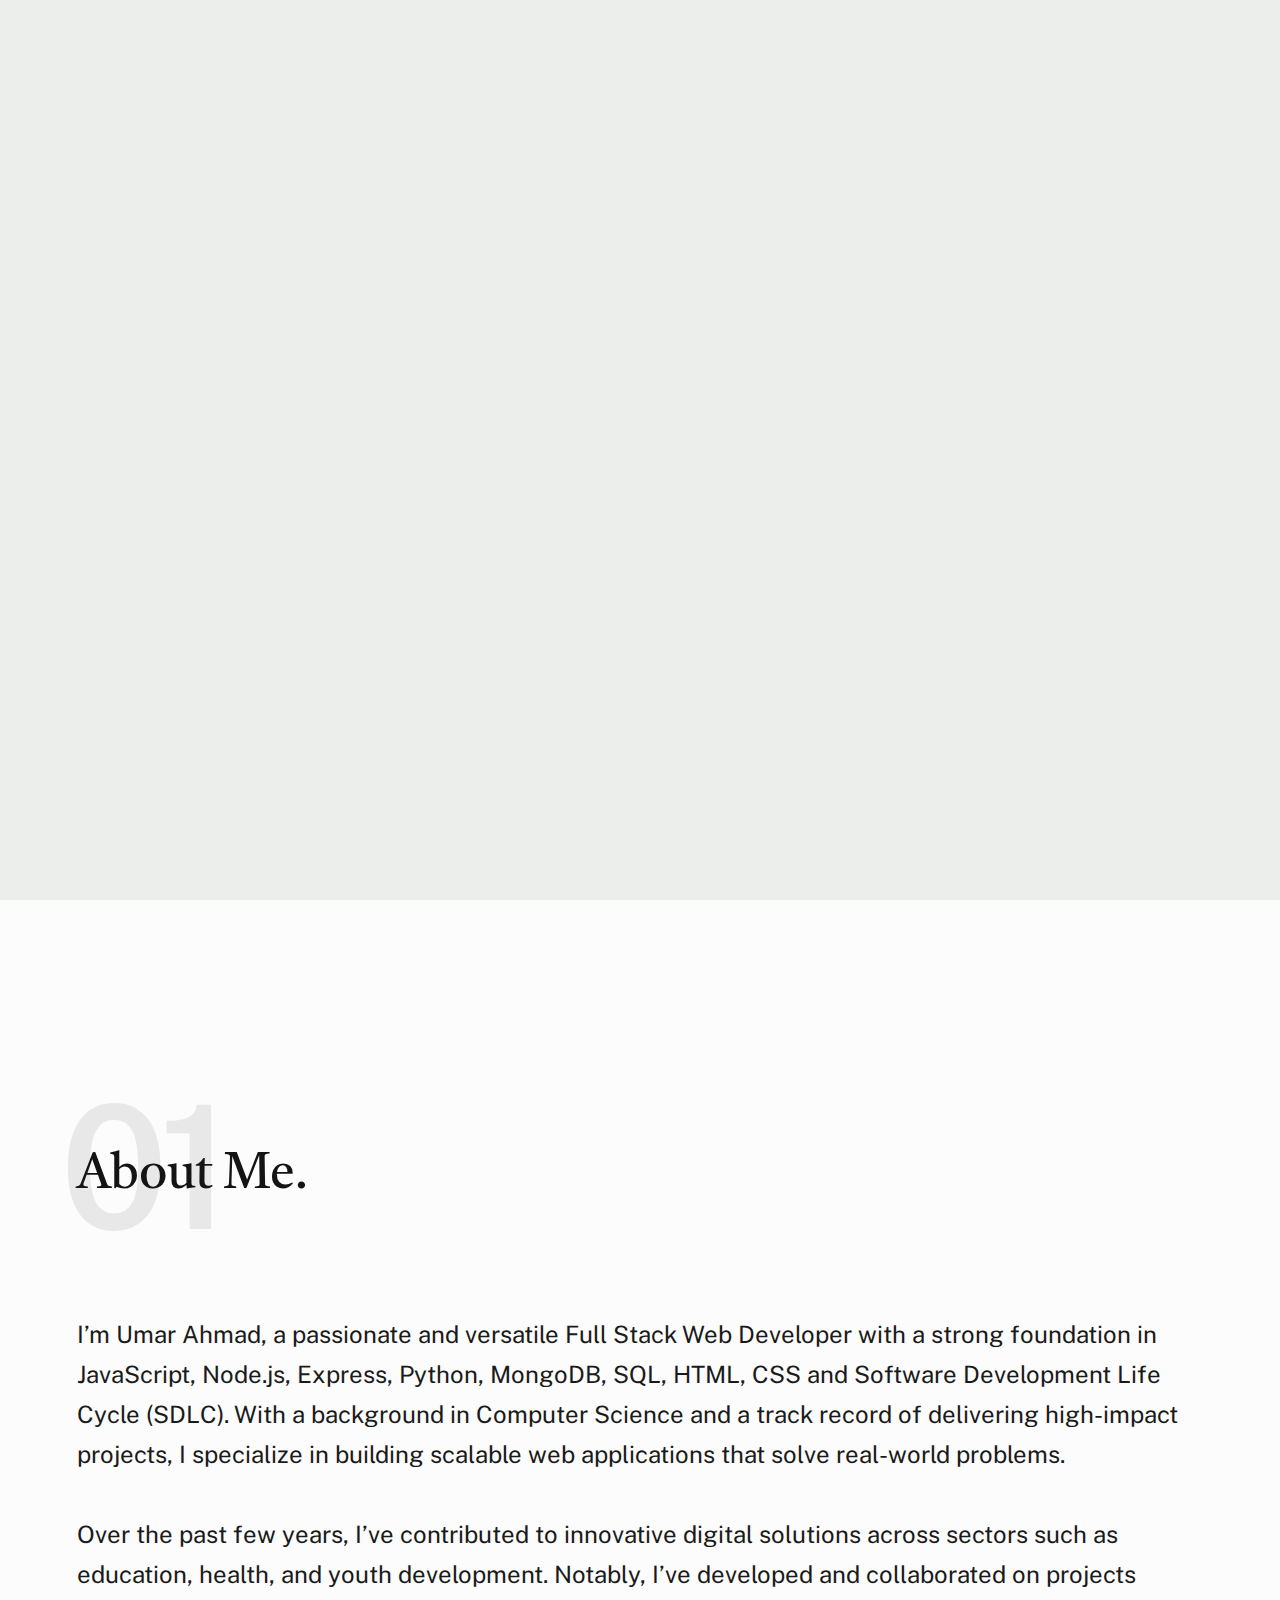
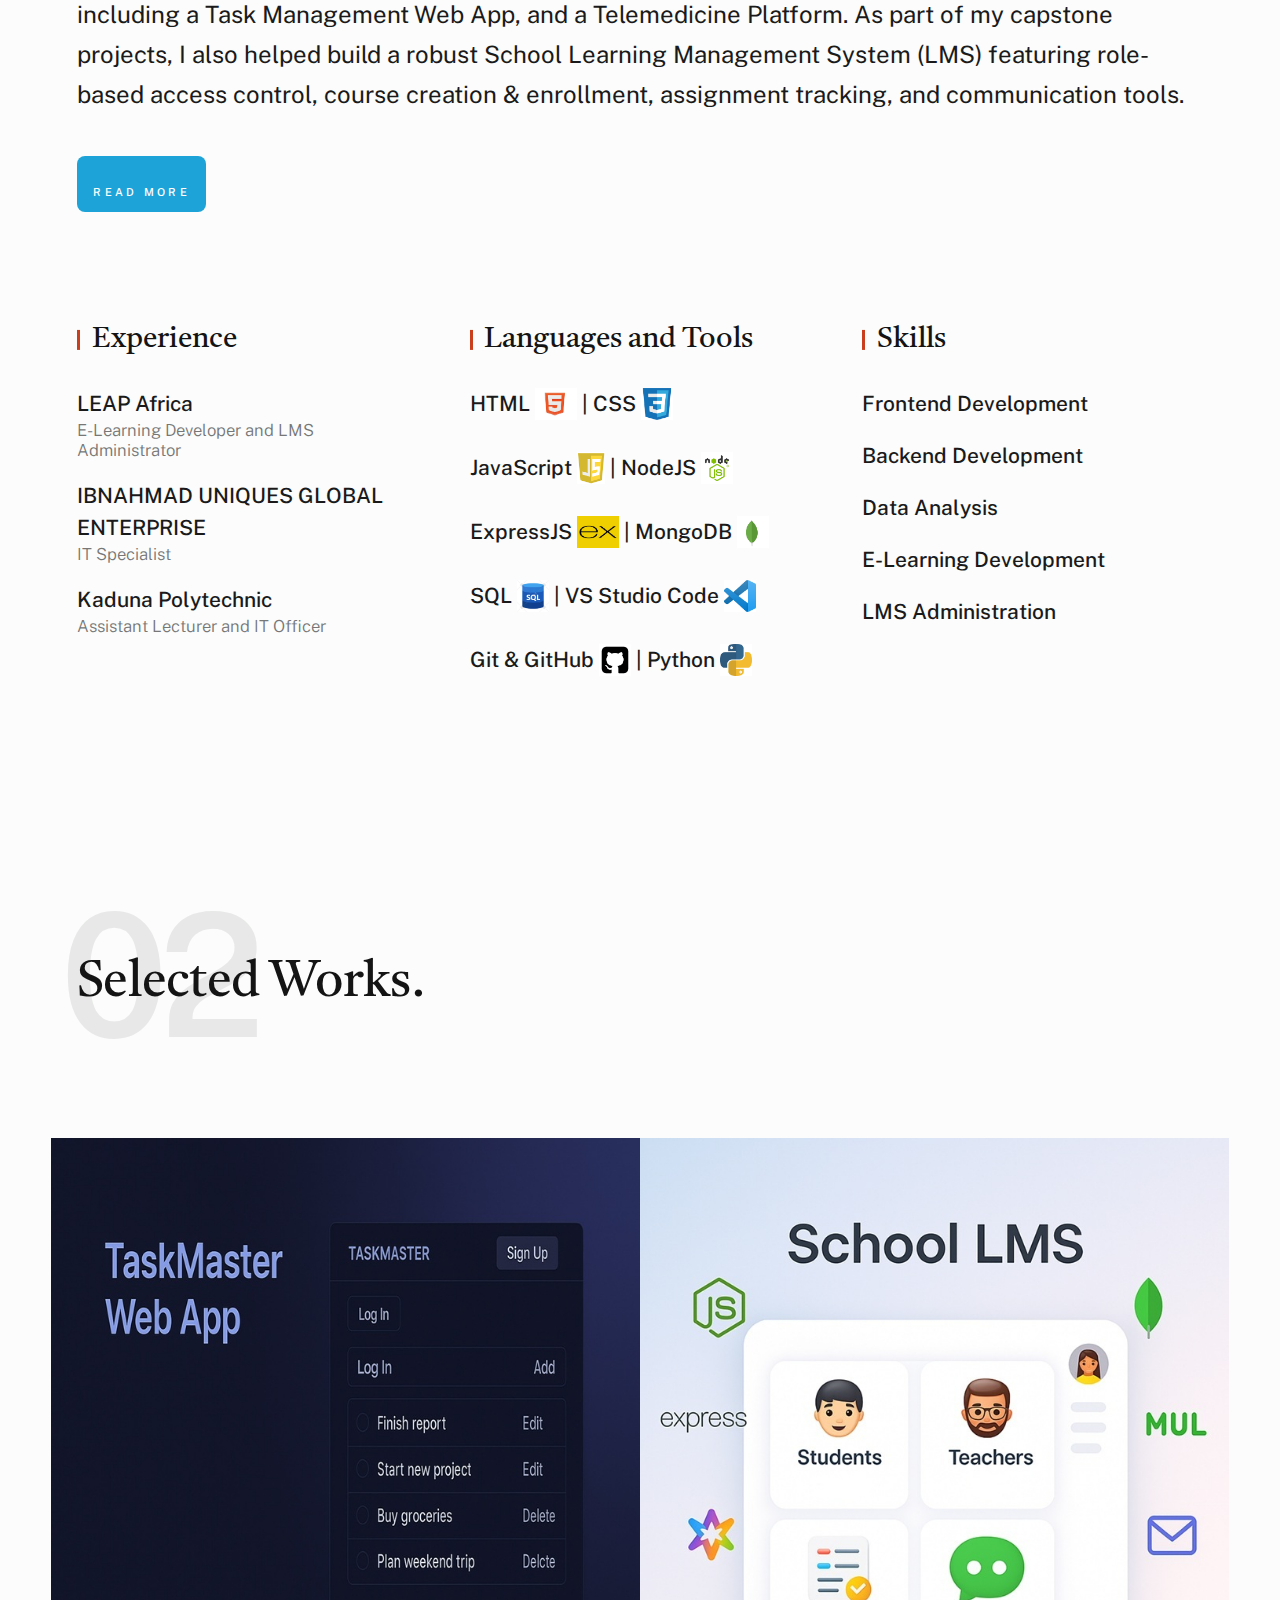
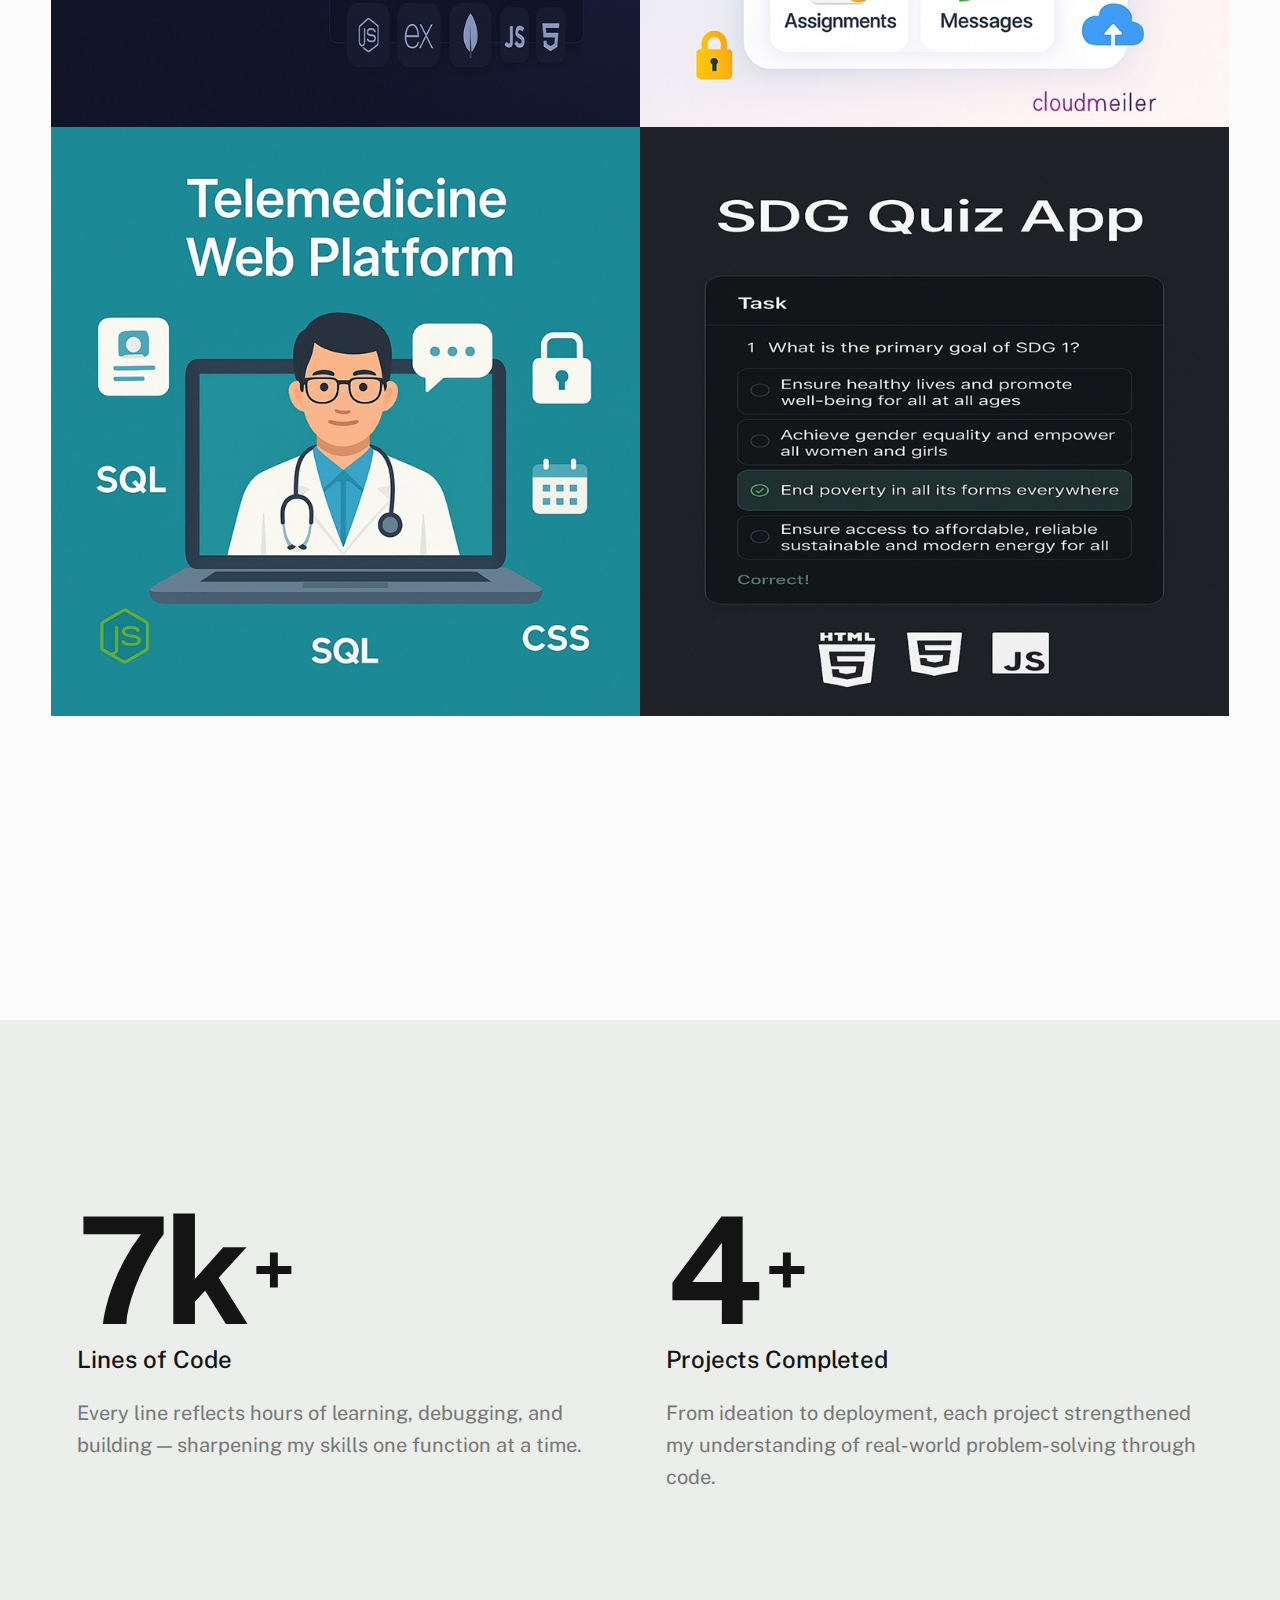
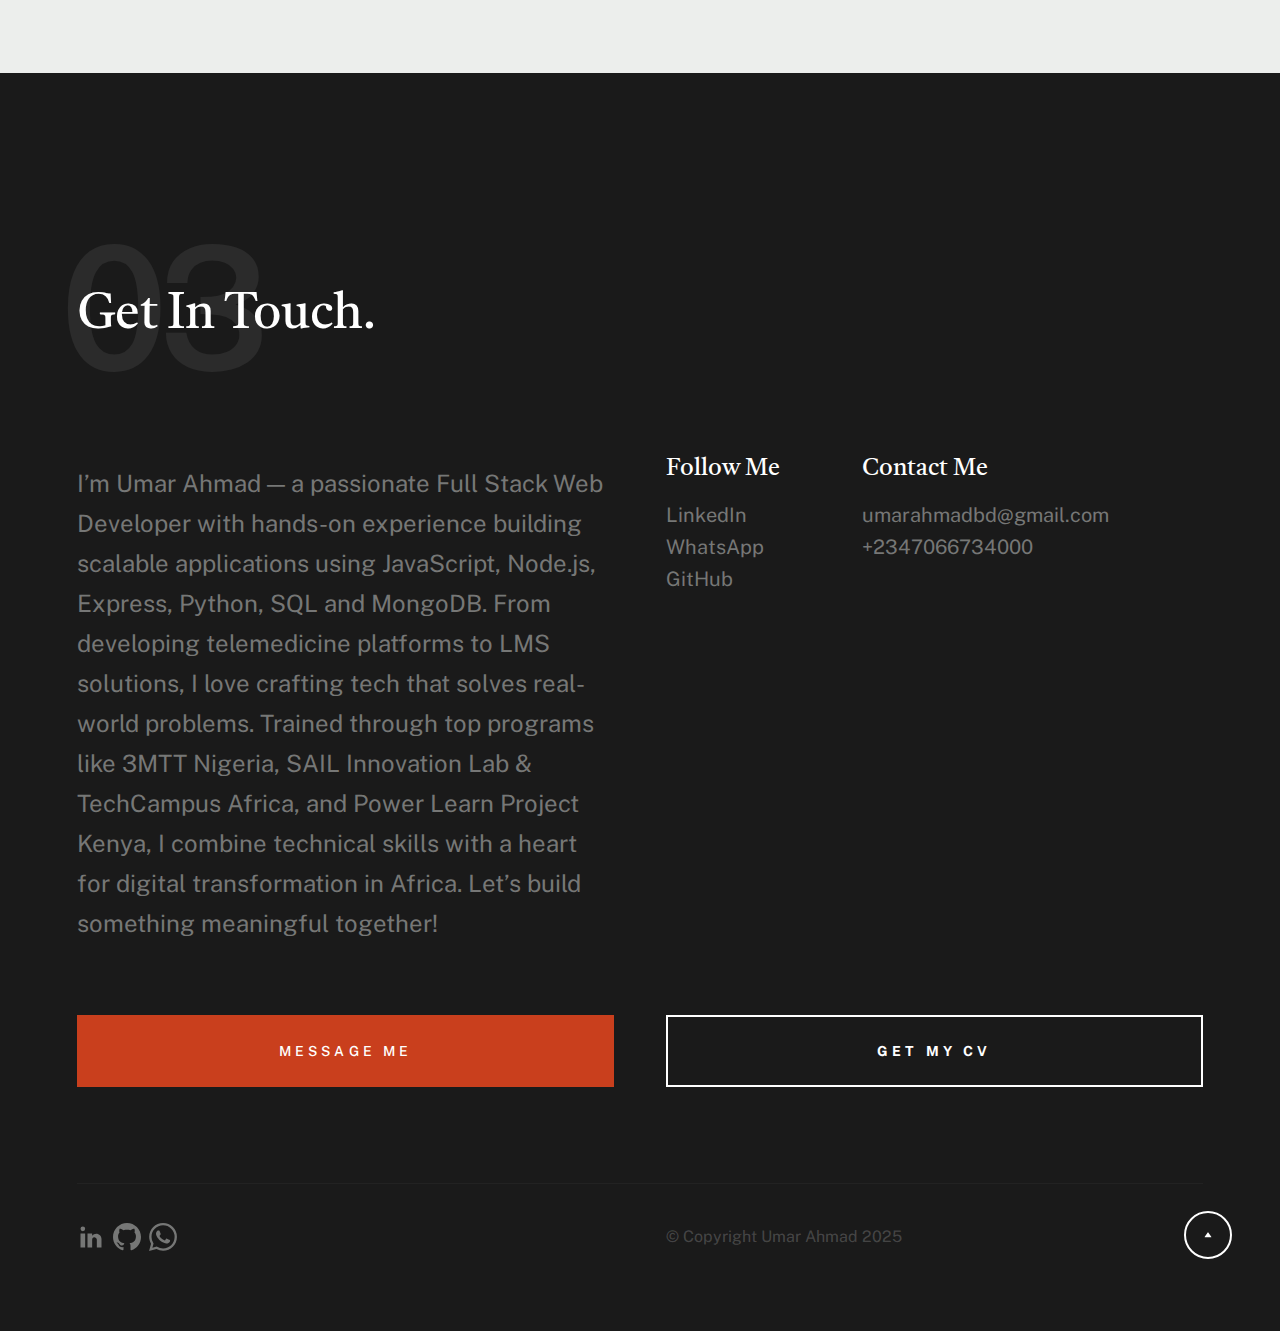
<file: index.html>
<!DOCTYPE html>
<html lang="en" class="no-js" >
<head>

    <!--- basic page needs
    ================================================== -->
    <meta charset="utf-8">
    <meta name="viewport" content="width=device-width, initial-scale=1">
    <title>Umar Ahmad</title>

    <script>
        document.documentElement.classList.remove('no-js');
        document.documentElement.classList.add('js');

        function toggleReadMore() {
            const moreContent = document.getElementById("moreContent");
            const button = document.getElementById("readMoreBtn");

            moreContent.classList.toggle("show-text");

            if (moreContent.classList.contains("show-text")) {
                button.textContent = "Read Less";
                // Smooth scroll to the new content
                moreContent.scrollIntoView({ behavior: 'smooth' });
            } else {
                button.textContent = "Read More";
            }
        }
    </script>

    <!-- CSS
    ================================================== -->
    <link rel="stylesheet" href="css/vendor.css">
    <link rel="stylesheet" href="css/styles.css">

    <!-- favicons
    ================================================== -->
    <link rel="apple-touch-icon" sizes="180x180" href="images/UA-favi.png">
    <link rel="icon" type="image/png" sizes="32x32" href="images/UA-favi.png">
    <link rel="icon" type="image/png" sizes="16x16" href="images/UA-favi.png">
    <link rel="manifest" href="images/UA-favi.png">
    <!--
    apple-touch-icon.png
    favicon-32x32.png
    favicon-16x16.png
    site.webmanifest
    -->

</head>


<body id="top">

    
    <!-- preloader
    ================================================== -->
    <div id="preloader">
        <div id="loader" class="dots-fade">
            <div></div>
            <div></div>
            <div></div>
        </div>
    </div>


    <!-- page wrap
    ================================================== -->
    <div id="page" class="s-pagewrap">


        <!-- # site header 
        ================================================== -->
        <header class="s-header">
            <div class="row s-header__inner">

                <div class="s-header__block">
                    <div class="s-header__logo">
                        <a class="logo" href="index.html">
                            <h2 class="logo-text">Umar Ahmad</h2>
                        </a>
                    </div>

                    <a class="s-header__menu-toggle" href="#0"><span>Menu</span></a>
                </div> <!-- end s-header__block -->

                <nav class="s-header__nav">    
                    <ul class="s-header__menu-links">
                        <li class="current"><a class="smoothscroll" href="#intro">Intro</a></li>
                        <li><a class="smoothscroll" href="#about">About</a></li>
                        <li><a class="smoothscroll" href="#works">Works</a></li>
                        <li><a class="smoothscroll" href="#footer">Contact</a></li>
                    </ul> <!-- s-header__menu-links -->    
                </nav> <!-- end s-header__nav -->

            </div> <!-- end s-header__inner -->
        </header> <!-- end s-header -->


        <!-- # intro
        ================================================== -->
        <section id="intro" class="s-intro target-section">

            <div class="row s-intro__content width-sixteen-col">
                <div class="column lg-12 s-intro__content-inner grid-block grid-16">
                    
                    <div class="s-intro__content-text">

                        <div class="s-intro__content-pretitle text-pretitle">Hello</div>
                        <h1 class="s-intro__content-title">
                        I'm Umar Ahmad <br>
                        a Web Developer <br>
                        base in Lagos Nigeria.
                        </h1>                            

                        <div class="s-intro__content-btns">
                            <a class="smoothscroll btn" href="#about">More About Me</a>
                            <a class="smoothscroll btn btn--stroke" href="#footer">Get In Touch</a>
                        </div> <!-- s-intro__content-btns -->   

                    </div> <!-- s-intro__content-text -->                     
                    
                </div> <!-- s-intro__content-inner -->  
            </div> <!-- s-intro__content -->
            <ul class="s-intro__social social-list">
                <li>
                    <a href="https://www.linkedin.com/in/umar-ahmad-639793201" target="_blank">
                        <svg xmlns="http://www.w3.org/2000/svg" width="24" height="24" viewBox="0 0 24 24" style="fill:rgba(0, 0, 0, 1);transform:;-ms-filter:"><path d="M21,21H17V14.25C17,13.19 15.81,12.31 14.75,12.31C13.69,12.31 13,13.19 13,14.25V21H9V9H13V11C13.66,9.93 15.36,9.24 16.5,9.24C19,9.24 21,11.28 21,13.75V21M7,21H3V9H7V21M5,3A2,2 0 0,1 7,5A2,2 0 0,1 5,7A2,2 0 0,1 3,5A2,2 0 0,1 5,3Z"></path></svg>
                        <span class="u-screen-reader-text">LinkedIn</span>
                    </a>
                </li>
                <li>
                    <a href="https://github.com/El-Farooq" target="_blank">
                        <svg xmlns="http://www.w3.org/2000/svg" width="24" height="24" viewBox="0 0 24 24" style="fill:rgba(0, 0, 0, 1);transform:;-ms-filter:"><path d="M12 0c-6.626 0-12 5.373-12 12 0 5.302 3.438 9.8 8.207 11.387.599.111.793-.261.793-.577v-2.234c-3.338.726-4.033-1.416-4.033-1.416-.546-1.387-1.333-1.756-1.333-1.756-1.089-.745.083-.729.083-.729 1.205.084 1.839 1.237 1.839 1.237 1.07 1.834 2.807 1.304 3.492.997.107-.775.418-1.305.762-1.604-2.665-.305-5.467-1.334-5.467-5.931 0-1.311.469-2.381 1.236-3.221-.124-.303-.535-1.524.117-3.176 0 0 1.008-.322 3.301 1.23.957-.266 1.983-.399 3.003-.404 1.02.005 2.047.138 3.006.404 2.291-1.552 3.297-1.23 3.297-1.23.653 1.653.242 2.874.118 3.176.77.84 1.235 1.911 1.235 3.221 0 4.609-2.807 5.624-5.479 5.921.43.372.823 1.102.823 2.222v3.293c0 .319.192.694.801.576 4.765-1.589 8.199-6.086 8.199-11.386 0-6.627-5.373-12-12-12z"></path></svg>
                        <span class="u-screen-reader-text">GitHub</span>
                    </a>
                </li>
                <li>
                    <a href="https://wa.me/2347066734000?text=Hi%20Umar%2C%20I%20visited%20your%20portfolio%20and%20would%20love%20to%20connect!" target="_blank">
                        <svg xmlns="http://www.w3.org/2000/svg" width="24" height="24" viewBox="0 0 24 24" style="fill:rgba(0, 0, 0, 1);transform:;-ms-filter:"><path d="M17.472 14.382c-.297-.149-1.758-.867-2.03-.967-.273-.099-.471-.148-.67.15-.197.297-.767.966-.94 1.164-.173.199-.347.223-.644.075-.297-.15-1.255-.463-2.39-1.475-.883-.788-1.48-1.761-1.653-2.059-.173-.297-.018-.458.13-.606.134-.133.298-.347.446-.52.149-.174.198-.298.298-.497.099-.198.05-.371-.025-.52-.075-.149-.669-1.612-.916-2.207-.242-.579-.487-.5-.669-.51-.173-.008-.371-.01-.57-.01-.198 0-.52.074-.792.372-.272.297-1.04 1.016-1.04 2.479 0 1.462 1.065 2.875 1.213 3.074.149.198 2.096 3.2 5.077 4.487.709.306 1.262.489 1.694.625.712.227 1.36.195 1.871.118.571-.085 1.758-.719 2.006-1.413.248-.694.248-1.289.173-1.413-.074-.124-.272-.198-.57-.347m-5.421 7.403h-.004a9.87 9.87 0 01-5.031-1.378l-.361-.214-3.741.982.998-3.648-.235-.374a9.86 9.86 0 01-1.51-5.26c.001-5.45 4.436-9.884 9.888-9.884 2.64 0 5.122 1.03 6.988 2.898a9.825 9.825 0 012.893 6.994c-.003 5.45-4.437 9.884-9.885 9.884m8.413-18.297A11.815 11.815 0 0012.05 0C5.495 0 .16 5.335.157 11.892c0 2.096.547 4.142 1.588 5.945L.057 24l6.305-1.654a11.882 11.882 0 005.683 1.448h.005c6.554 0 11.89-5.335 11.893-11.893a11.821 11.821 0 00-3.48-8.413Z"></path></svg>
                        <span class="u-screen-reader-text">WhatsApp</span>
                    </a>
                </li>
                <!-- <li>
                    <a href="https://x.com/UmFarooq5" target="_blank">
                        <svg xmlns="http://www.w3.org/2000/svg" width="24" height="24" viewBox="0 0 24 24" style="fill:rgba(0, 0, 0, 1);transform:;-ms-filter:"><path d="M19.633,7.997c0.013,0.175,0.013,0.349,0.013,0.523c0,5.325-4.053,11.461-11.46,11.461c-2.282,0-4.402-0.661-6.186-1.809 c0.324,0.037,0.636,0.05,0.973,0.05c1.883,0,3.616-0.636,5.001-1.721c-1.771-0.037-3.255-1.197-3.767-2.793 c0.249,0.037,0.499,0.062,0.761,0.062c0.361,0,0.724-0.05,1.061-0.137c-1.847-0.374-3.23-1.995-3.23-3.953v-0.05 c0.537,0.299,1.16,0.486,1.82,0.511C3.534,9.419,2.823,8.184,2.823,6.787c0-0.748,0.199-1.434,0.548-2.032 c1.983,2.443,4.964,4.04,8.306,4.215c-0.062-0.3-0.1-0.611-0.1-0.923c0-2.22,1.796-4.028,4.028-4.028 c1.16,0,2.207,0.486,2.943,1.272c0.91-0.175,1.782-0.512,2.556-0.973c-0.299,0.935-0.936,1.721-1.771,2.22 c0.811-0.088,1.597-0.312,2.319-0.624C21.104,6.712,20.419,7.423,19.633,7.997z"></path></svg>
                        <span class="u-screen-reader-text">Twitter</span>
                    </a>
                </li> -->
                <!-- <li>
                    <a href="https://www.instagram.com/bnahmadbd" target="_blank">
                        <svg xmlns="http://www.w3.org/2000/svg" width="24" height="24" viewBox="0 0 24 24" style="fill:rgba(0, 0, 0, 1);transform:;-ms-filter:"><path d="M11.999,7.377c-2.554,0-4.623,2.07-4.623,4.623c0,2.554,2.069,4.624,4.623,4.624c2.552,0,4.623-2.07,4.623-4.624 C16.622,9.447,14.551,7.377,11.999,7.377L11.999,7.377z M11.999,15.004c-1.659,0-3.004-1.345-3.004-3.003 c0-1.659,1.345-3.003,3.004-3.003s3.002,1.344,3.002,3.003C15.001,13.659,13.658,15.004,11.999,15.004L11.999,15.004z"></path><circle cx="16.806" cy="7.207" r="1.078"></circle><path d="M20.533,6.111c-0.469-1.209-1.424-2.165-2.633-2.632c-0.699-0.263-1.438-0.404-2.186-0.42 c-0.963-0.042-1.268-0.054-3.71-0.054s-2.755,0-3.71,0.054C7.548,3.074,6.809,3.215,6.11,3.479C4.9,3.946,3.945,4.902,3.477,6.111 c-0.263,0.7-0.404,1.438-0.419,2.186c-0.043,0.962-0.056,1.267-0.056,3.71c0,2.442,0,2.753,0.056,3.71 c0.015,0.748,0.156,1.486,0.419,2.187c0.469,1.208,1.424,2.164,2.634,2.632c0.696,0.272,1.435,0.426,2.185,0.45 c0.963,0.042,1.268,0.055,3.71,0.055s2.755,0,3.71-0.055c0.747-0.015,1.486-0.157,2.186-0.419c1.209-0.469,2.164-1.424,2.633-2.633 c0.263-0.7,0.404-1.438,0.419-2.186c0.043-0.962,0.056-1.267,0.056-3.71s0-2.753-0.056-3.71C20.941,7.57,20.801,6.819,20.533,6.111z M19.315,15.643c-0.007,0.576-0.111,1.147-0.311,1.688c-0.305,0.787-0.926,1.409-1.712,1.711c-0.535,0.199-1.099,0.303-1.67,0.311 c-0.95,0.044-1.218,0.055-3.654,0.055c-2.438,0-2.687,0-3.655-0.055c-0.569-0.007-1.135-0.112-1.669-0.311 c-0.789-0.301-1.414-0.923-1.719-1.711c-0.196-0.534-0.302-1.099-0.311-1.669c-0.043-0.95-0.053-1.218-0.053-3.654 c0-2.437,0-2.686,0.053-3.655c0.007-0.576,0.111-1.146,0.311-1.687c0.305-0.789,0.93-1.41,1.719-1.712 c0.534-0.198,1.1-0.303,1.669-0.311c0.951-0.043,1.218-0.055,3.655-0.055c2.437,0,2.687,0,3.654,0.055 c0.571,0.007,1.135,0.112,1.67,0.311c0.786,0.303,1.407,0.925,1.712,1.712c0.196,0.534,0.302,1.099,0.311,1.669 c0.043,0.951,0.054,1.218,0.054,3.655c0,2.436,0,2.698-0.043,3.654H19.315z"></path></svg>
                        <span class="u-screen-reader-text">Instagram</span>
                    </a>
                </li> -->
            </ul> <!-- end s-intro__social -->

            <div class="s-intro__content-media">                               
                <img src="images/intro-bgg.JPG" srcset="images/intro-bgg.JPG 1x, images/intro-bgg.JPG 2x" alt="Umar Ahmad Intro Image">
            </div> <!-- s-intro__content-media -->                

            <div class="s-intro__btn-download">
                <a class="btn btn--stroke" href="https://drive.google.com/file/d/1OIQl2Pj-nyOworkdxlzepHPwb_vPuiDo/view?usp=sharing" target="_blank">Get My CV</a>
            </div> <!-- end s-intro__btn-download -->
            
            <div class="s-intro__scroll-down">
                <a href="#about" class="smoothscroll">
                    <div class="scroll-icon">
                        <svg xmlns="http://www.w3.org/2000/svg" width="24" height="24" viewBox="0 0 24 24" style="fill: rgba(0, 0, 0, 1);transform: ;msFilter:;"><path d="M11.178 19.569a.998.998 0 0 0 1.644 0l9-13A.999.999 0 0 0 21 5H3a1.002 1.002 0 0 0-.822 1.569l9 13z"></path></svg>
                    </div>
                    <span class="scroll-text u-screen-reader-text">Scroll Down</span>
                </a>
            </div> <!-- s-intro__scroll-down -->

        </section> <!-- end s-intro -->


        <!-- # about
        ================================================== -->
        <section id="about" class="s-about target-section">

            <div class="row s-about__content">
                <div class="column xl-12">    
                    
                    <div class="section-header" data-num="01">
                        <h2 class="text-display-title">About Me.</h2>
                    </div> <!-- end section-header -->

                    <p class="attention-getter">
                        I’m Umar Ahmad, a passionate and versatile Full Stack Web Developer with a strong foundation in JavaScript, Node.js, Express, Python, MongoDB, SQL, HTML, CSS and Software Development Life Cycle (SDLC). With a background in Computer Science and a track record of delivering high-impact projects, I specialize in building scalable web applications that solve real-world problems. <br><br>

                        Over the past few years, I’ve contributed to innovative digital solutions across sectors such as education, health, and youth development. Notably, I’ve developed and collaborated on projects including a Task Management Web App, and a Telemedicine Platform. As part of my capstone projects, I also helped build a robust School Learning Management System (LMS) featuring role-based access control, course creation & enrollment, assignment tracking, and communication tools.
                    </p>
                    <div id="moreContent" class="hidden-text">
                        <p class="attention-getter">
                            Beyond coding, I bring experience in learning management systems, instructional design, and data analytics, which enhances my ability to understand user needs, optimize performance, and create intuitive user experiences. I'm also committed to continuous learning, with certifications in software development, cybersecurity, and project management from programs like 3MTT Nigeria, Power Learn Project Kenya, SAIL Innovation Lab/TechCampus Africa, and Cisco Networking Academy. <br><br>

                            I thrive in collaborative environments, value clean and maintainable code, and enjoy transforming ideas into impactful web solutions. My goal is to leverage technology to create tools that drive social change and enhance everyday life.     
                        </p>
                    </div>
                    <button onclick="toggleReadMore()" id="readMoreBtn" class="read-more-btn">Read More</button>

                    <div class="grid-list-items s-about__blocks">

                        <div class="grid-list-items__item s-about__block">
                            <h4 class="s-about__block-title">Experience</h4>
                            <ul class="s-about__list">
                                <li>
                                    LEAP Africa
                                    <span>E-Learning Developer and LMS Administrator</span>
                                </li>
                                <li>
                                    IBNAHMAD UNIQUES GLOBAL ENTERPRISE
                                    <span>IT Specialist</span>
                                </li>
                                <li>
                                    Kaduna Polytechnic
                                    <span>Assistant Lecturer and IT Officer</span>
                                </li>
                            </ul>
                        </div> <!--end s-about__block -->

                        <div class="grid-list-items__item s-about__block">
                            <h4 class="s-about__block-title">Languages and Tools</h4>

                            <ul class="s-about__list">
                                <li>
                                    <p>
                                        HTML <img src="images/icons/HTML img.jpg" alt="HTML Icon" class="languages-icon"> | CSS <img src="images/icons/CSS img.png" alt="CSS Icon" class="languages-icon">
                                        <!-- <span>HTML</span> -->
                                    </p>                                        
                                </li>
                                <li>
                                    <p>
                                        JavaScript <img src="images/icons/JS img.png" alt="JavaScript Icon" class="languages-icon"> | NodeJS <img src="images/icons/NodeJs img.png" alt="NodeJS Icon" class="languages-icon">
                                        <!-- <span>Awwwards — 2022</span> -->
                                    </p>
                                </li>
                                <li>
                                    <p>
                                        ExpressJS <img src="images/icons/ExpressJs img.png" alt="ExpressJS Icon" class="languages-icon"> | MongoDB <img src="images/icons/MongoDB img.png" alt="MongoDB Icon" class="languages-icon">
                                        <!-- <span>Awwwards — 2022</span> -->
                                    </p>                                        
                                </li>
                                <li>
                                    <p>
                                        SQL <img src="images/icons/SQL img.jpg" alt="SQL Icon" class="languages-icon"> | VS Studio Code <img src="images/icons/VS Code img.jpg" alt="VS Studio Code Icon" class="languages-icon">
                                        <!-- <span>Awwwards — 2022</span> -->
                                    </p>
                                </li>
                                <li>
                                    <p>
                                        Git & GitHub <img src="images/icons/GitHub img.png" alt="Git Icon" class="languages-icon"> | Python <img src="images/icons/Python img.jpg" alt="Python Icon" class="languages-icon"> 
                                        <!-- <span>Awwwards — 2022</span> -->
                                    </p>
                                </li>
                                <!-- <li>
                                    <p>
                                        Postman <img src="images/icons/Postman img.png" alt="Postman Icon" class="languages-icon">

                                    </p>
                                </li> -->
                            </ul>
                        </div> <!--end s-about__block -->
                        
                        <div class="grid-list-items__item s-about__block">
                            <h4 class="s-about__block-title">Skills</h4>

                            <ul class="s-about__list">
                                <li>
                                    Frontend Development
                                </li>
                                <li>
                                    Backend Development
                                </li>
                                <li>
                                    Data Analysis
                                </li>
                                <li>
                                    E-Learning Development
                                </li>
                                <li>
                                    LMS Administration
                                </li>
                                <!-- <li>
                                    Visual Design
                                </li> -->
                            </ul>
                        </div> <!--end s-about__block -->

                    </div> <!-- grid-list-items -->

                </div> <!--end column -->
            </div> <!--end s-about__content -->
            
        </section> <!-- end s-about -->   



        <!-- # works
        ================================================== -->
        <section id="works" class="s-works target-section">

            <div class="row">
                <div class="column xl-12">
                    <div class="section-header" data-num="02">
                        <h2 class="text-display-title">Selected Works.</h2>
                    </div> <!-- end section-header -->
                </div>
            </div>

            <div class="row folio-entries">

                <div class="column entry">
                    <a href="images/folio/gallery/g-turban.jpg" class="entry__link glightbox" data-glightbox="title: TaskMaster Web App; description: .entry__desc-01">
                        <div class="entry__thumb">
                            <img src="images/folio/white_turban.jpg" srcset="images/folio/white_turban.jpg 1x, images/folio/white_turban@2x.jpg 2x" alt="">
                        </div>
                        <div class="entry__info">
                            <h4 class="entry__title">TaskMaster Web App</h4>
                            <div class="entry__cat">Full-stack Development</div>
                        </div>
                    </a>

                    <div class="glightbox-desc entry__desc-01">
                        <p>
                            A full-stack task management web application allowing users to sign up, log in, create, update, delete, and filter tasks.
                            <br>
                        <a href="https://github.com/El-Farooq/TaskMaster.git" target="_blank">Project Link</a>.
                        </p>
                    </div>
                </div> <!-- entry -->

                <div class="column entry">
                    <a href="images/folio/gallery/g-woodcraft.jpg" class="entry__link glightbox" data-glightbox="title: School LMS; description: .entry__desc-02">
                        <div class="entry__thumb">
                            <img src="images/folio/woodcraft.jpg" srcset="images/folio/woodcraft.jpg 1x, images/folio/woodcraft@2x.jpg 2x" alt="">
                        </div>
                        <div class="entry__info">
                            <h4 class="entry__title">School LMS</h4>
                            <div class="entry__cat">Backend Development</div>
                        </div>
                    </a>

                    <div class="glightbox-desc entry__desc-02">
                        <p>
                            A collaborative backend-focused school learning management system that facilitates student-teacher management, courses, assignments, and internal communication through role-based access control.
                            <br>
                            <a href="https://github.com/El-Farooq/lms_backend.git" target="_blank">Project Link</a>.
                        </p>
                    </div>
                </div> <!-- entry -->

                <div class="column entry">
                    <a href="images/folio/gallery/g-tulips.jpg" class="entry__link glightbox" data-glightbox="title: Telemedicine Web Platform; description: .entry__desc-03">
                        <div class="entry__thumb">
                            <img src="images/folio/caffeine_and_tulips.jpg" srcset="images/folio/caffeine_and_tulips.jpg 1x, images/folio/caffeine_and_tulips@2x.jpg 2x" alt="">
                        </div>
                        <div class="entry__info">
                            <h4 class="entry__title">Telemedicine Web Platform</h4>
                            <div class="entry__cat">Full-stack Development</div>
                        </div>
                    </a>

                    <div class="glightbox-desc entry__desc-03">
                        <p>
                            A responsive telemedicine web app for virtual doctor consultations, medical records, and scheduling.
                            <br>
                        <a href="https://github.com/El-Farooq/Telemedicine-Web-App.git" target="_blank">Project Link</a>.
                        </p>
                    </div>
                </div> <!-- entry -->

                <div class="column entry">
                    <a href="images/folio/gallery/g-grayscale.jpg" class="entry__link glightbox" data-glightbox="title: SDG Quiz App; description: .entry__desc-04">
                        <div class="entry__thumb">
                            <img src="images/folio/grayscale.jpg" srcset="images/folio/grayscale.jpg 1x, images/folio/grayscale@2x.jpg 2x" alt="">
                        </div>
                        <div class="entry__info">
                            <h4 class="entry__title">SDG Quiz App</h4>
                            <div class="entry__cat">Frontend Development</div>
                        </div>
                    </a>

                    <div class="glightbox-desc entry__desc-04">
                        <p>
                            The SDG Quiz App is a responsive web application designed to raise awareness about the 17 Sustainable Development Goals (SDGs) through interactive quizzes. The app educates users on global sustainability issues with multiple-choice questions, instant feedback, and a final score display — all wrapped in an engaging, mobile-friendly experience.
                            <br>
                        <a href="https://el-farooq.github.io/SDG-Quiz-App/" target="_blank">Project Link</a>.
                        </p>
                    </div>
                </div> <!-- entry -->

            </div> <!-- folio entries -->


            <div class="row s-testimonials">
                <!-- <div class="column xl-12">

                    <h3 class="s-testimonials__header">Hear it from My Happy Clients</h3>
    
                    <div class="swiper-container s-testimonials__slider">
    
                        <div class="swiper-wrapper">

                            <div class="s-testimonials__slide swiper-slide">
                                <div class="s-testimonials__author">
                                    <img src="images/avatars/user-02.jpg" alt="Author image" class="s-testimonials__avatar">
                                    <cite class="s-testimonials__cite">
                                        <strong>John Rockefeller</strong>
                                        <span>Standard Oil Co.</span>
                                    </cite>
                                </div>
                                <p>
                                Molestiae incidunt consequatur quis ipsa autem nam sit enim magni. Voluptas tempore rem. 
                                Explicabo a quaerat sint autem dolore ducimus ut consequatur neque. Nisi dolores quaerat fuga rem nihil nostrum.
                                Laudantium quia consequatur molestias.
                                </p>
                            </div> end s-testimonials__slide -->
            
                            <!-- <div class="s-testimonials__slide swiper-slide">
                                <div class="s-testimonials__author">
                                    <img src="images/avatars/user-03.jpg" alt="Author image" class="s-testimonials__avatar">
                                    <cite class="s-testimonials__cite">
                                        <strong>Andrew Carnegie</strong>
                                        <span>Carnegie Steel Co.</span>
                                    </cite>
                                </div>
                                <p>
                                Excepturi nam cupiditate culpa doloremque deleniti repellat. Veniam quos repellat voluptas animi adipisci.
                                Nisi eaque consequatur. Voluptatem dignissimos ut ducimus accusantium perspiciatis.
                                Quasi voluptas eius distinctio. Atque eos maxime.
                                </p>
                            </div> end s-testimonials__slide -->
            
                            <!-- <div class="s-testimonials__slide swiper-slide">
                                <div class="s-testimonials__author">
                                    <img src="images/avatars/user-01.jpg" alt="Author image" class="s-testimonials__avatar">
                                    <cite class="s-testimonials__cite">
                                        <strong>John Morgan</strong>
                                        <span>JP Morgan & Co.</span>
                                    </cite>
                                </div>
                                <p>
                                Repellat dignissimos libero. Qui sed at corrupti expedita voluptas odit. Nihil ea quia nesciunt. Ducimus aut sed ipsam.  
                                Autem eaque officia cum exercitationem sunt voluptatum accusamus. Quasi voluptas eius distinctio.
                                Voluptatem dignissimos ut.
                                </p>
                            </div> end s-testimonials__slide -->
    
                            <!-- <div class="s-testimonials__slide swiper-slide">
                                <div class="s-testimonials__author">
                                    <img src="images/avatars/user-06.jpg" alt="Author image" class="s-testimonials__avatar">
                                    <cite class="s-testimonials__cite">
                                        <strong>Henry Ford</strong>
                                        <span>Ford Motor Co.</span>
                                    </cite>
                                </div>
                                <p>
                                Nunc interdum lacus sit amet orci. Vestibulum dapibus nunc ac augue. Fusce vel dui. In ac felis 
                                quis tortor malesuada pretium. Curabitur vestibulum aliquam leo. Qui sed at corrupti expedita voluptas odit. 
                                Nihil ea quia nesciunt. Ducimus aut sed ipsam.
                                </p>
                            </div> end s-testimonials__slide -->
        
                        </div> <!-- end swiper-wrapper -->
    
                        <!-- <div class="swiper-pagination"></div>
    
                    </div> end swiper-container
    
                </div> <!-- end column
            </div> end s-testimonials -->

        </section> <!-- end s-works --> 


        <!-- # numbers
        ================================================== -->
        <section id="numbers" class="s-numbers">

            <div class="row counter-items">

                <div class="column counter-items__item">
                    <div class="num">
                        7k
                        <span>+</span>
                    </div>
                    <h5>Lines of Code</h5>
                    <p>
                        Every line reflects hours of learning, debugging, and building — sharpening my skills one function at a time.
                    </p>
                </div> <!-- end counter-items__item -->

                <div class="column counter-items__item">
                    <div class="num">
                        4
                        <span>+</span>
                    </div>
                    <h5>Projects Completed</h5>
                    <p>
                        From ideation to deployment, each project strengthened my understanding of real-world problem-solving through code.
                    </p>
                </div> <!-- end counter-items__item -->
            </div>  <!-- end counter-items -->

        </section> <!-- end s-numbers -->


        <!-- # footer 
        ================================================== -->
        <footer id="footer" class="s-footer target-section">

            <div class="row">
                <div class="column lg-12">
                    <div class="section-header light-on-dark" data-num="03">
                        <h2 class="text-display-title">Get In Touch.</h2>
                    </div> <!-- end section-header -->
                </div>
            </div>

            <div class="row s-footer__content">

                <div class="column xl-6 md-12 s-footer__block s-footer__about">                    
                    <p class="attention-getter">
                        I’m Umar Ahmad — a passionate Full Stack Web Developer with hands-on experience building scalable applications using JavaScript, Node.js, Express, Python, SQL and MongoDB. From developing telemedicine platforms to LMS solutions, I love crafting tech that solves real-world problems. Trained through top programs like 3MTT Nigeria, SAIL Innovation Lab & TechCampus Africa, and Power Learn Project Kenya, I combine technical skills with a heart for digital transformation in Africa. Let’s build something meaningful together!
                    </p>               
                </div> <!-- end section-footer__about -->

                <div class="column xl-6 md-12 s-footer__block s-footer__site-links">
                    <div class="row">
                        <div class="column xl-4 lg-5 md-6 tab-12">
                            <h5>Follow Me</h5>
                            <ul class="link-list">
                                <li><a href="https://www.linkedin.com/in/umar-ahmad-639793201" target="_blank">LinkedIn</a></li>
                                <li><a href="https://wa.me/2347066734000?text=Hi%20Umar%2C%20I%20visited%20your%20portfolio%20and%20would%20love%20to%20connect!" target="_blank">WhatsApp</a></li>
                                <li><a href="https://github.com/El-Farooq" target="_blank">GitHub</a></li>
                            </ul>
                        </div>
                        <div class="column xl-6 md-6 tab-12">
                            <h5>Contact Me</h5>
                            <ul class="link-list">
                                <li><a href="mailto:umarahmadbd@gmail.com">umarahmadbd@gmail.com</a></li>
                                <li><a href="tel:+2347066734000">+2347066734000</a></li>
                            </ul> 
                        </div>
                    </div>                    
                </div> <!-- end section-footer__site-links -->

            </div> <!-- end section-footer__content -->


            <div class="row s-footer__buttons">
               
                <div class="column xl-6 tab-12">
                    <a href="mailto:umarahmadbd@gmail.com" class="btn btn--primary btn--large u-fullwidth">Message Me</a>
                </div>
          
                <div class="column xl-6 tab-12">                    
                    <a href="https://drive.google.com/file/d/1OIQl2Pj-nyOworkdxlzepHPwb_vPuiDo/view?usp=sharing" class="btn btn--stroke btn--large u-fullwidth" target="_blank">Get My CV</a>
                </div>
            
            </div> <!-- end section-footer__buttons -->              
            
            <div class="row s-footer__bottom">
                
                <div class="column xl-6 lg-12">
                    <ul class="s-footer__social social-list">
                        <li>
                            <a href="https://www.linkedin.com/in/umar-ahmad-639793201" target="_blank">
                                <svg xmlns="http://www.w3.org/2000/svg" width="24" height="24" viewBox="0 0 24 24" style="fill:rgba(0, 0, 0, 1);transform:;-ms-filter:"><path d="M21,21H17V14.25C17,13.19 15.81,12.31 14.75,12.31C13.69,12.31 13,13.19 13,14.25V21H9V9H13V11C13.66,9.93 15.36,9.24 16.5,9.24C19,9.24 21,11.28 21,13.75V21M7,21H3V9H7V21M5,3A2,2 0 0,1 7,5A2,2 0 0,1 5,7A2,2 0 0,1 3,5A2,2 0 0,1 5,3Z"></path></svg>
                                <span class="u-screen-reader-text">LinkedIn</span>
                            </a>
                        </li>
                        <li>
                            <a href="https://github.com/El-Farooq" target="_blank">
                                <svg xmlns="http://www.w3.org/2000/svg" width="24" height="24" viewBox="0 0 24 24" style="fill:rgba(0, 0, 0, 1);transform:;-ms-filter:"><path d="M12 0c-6.626 0-12 5.373-12 12 0 5.302 3.438 9.8 8.207 11.387.599.111.793-.261.793-.577v-2.234c-3.338.726-4.033-1.416-4.033-1.416-.546-1.387-1.333-1.756-1.333-1.756-1.089-.745.083-.729.083-.729 1.205.084 1.839 1.237 1.839 1.237 1.07 1.834 2.807 1.304 3.492.997.107-.775.418-1.305.762-1.604-2.665-.305-5.467-1.334-5.467-5.931 0-1.311.469-2.381 1.236-3.221-.124-.303-.535-1.524.117-3.176 0 0 1.008-.322 3.301 1.23.957-.266 1.983-.399 3.003-.404 1.02.005 2.047.138 3.006.404 2.291-1.552 3.297-1.23 3.297-1.23.653 1.653.242 2.874.118 3.176.77.84 1.235 1.911 1.235 3.221 0 4.609-2.807 5.624-5.479 5.921.43.372.823 1.102.823 2.222v3.293c0 .319.192.694.801.576 4.765-1.589 8.199-6.086 8.199-11.386 0-6.627-5.373-12-12-12z"></path></svg>
                                <span class="u-screen-reader-text">GitHub</span>
                            </a>
                        </li>
                        <li>
                            <a href="https://wa.me/2347066734000?text=Hi%20Umar%2C%20I%20visited%20your%20portfolio%20and%20would%20love%20to%20connect!" target="_blank">
                                <svg xmlns="http://www.w3.org/2000/svg" width="24" height="24" viewBox="0 0 24 24" style="fill:rgba(0, 0, 0, 1);transform:;-ms-filter:"><path d="M17.472 14.382c-.297-.149-1.758-.867-2.03-.967-.273-.099-.471-.148-.67.15-.197.297-.767.966-.94 1.164-.173.199-.347.223-.644.075-.297-.15-1.255-.463-2.39-1.475-.883-.788-1.48-1.761-1.653-2.059-.173-.297-.018-.458.13-.606.134-.133.298-.347.446-.52.149-.174.198-.298.298-.497.099-.198.05-.371-.025-.52-.075-.149-.669-1.612-.916-2.207-.242-.579-.487-.5-.669-.51-.173-.008-.371-.01-.57-.01-.198 0-.52.074-.792.372-.272.297-1.04 1.016-1.04 2.479 0 1.462 1.065 2.875 1.213 3.074.149.198 2.096 3.2 5.077 4.487.709.306 1.262.489 1.694.625.712.227 1.36.195 1.871.118.571-.085 1.758-.719 2.006-1.413.248-.694.248-1.289.173-1.413-.074-.124-.272-.198-.57-.347m-5.421 7.403h-.004a9.87 9.87 0 01-5.031-1.378l-.361-.214-3.741.982.998-3.648-.235-.374a9.86 9.86 0 01-1.51-5.26c.001-5.45 4.436-9.884 9.888-9.884 2.64 0 5.122 1.03 6.988 2.898a9.825 9.825 0 012.893 6.994c-.003 5.45-4.437 9.884-9.885 9.884m8.413-18.297A11.815 11.815 0 0012.05 0C5.495 0 .16 5.335.157 11.892c0 2.096.547 4.142 1.588 5.945L.057 24l6.305-1.654a11.882 11.882 0 005.683 1.448h.005c6.554 0 11.89-5.335 11.893-11.893a11.821 11.821 0 00-3.48-8.413Z"></path></svg>
                                <span class="u-screen-reader-text">WhatsApp</span>
                            </a>
                        </li>
                        <!-- <li>
                            <a href="https://x.com/UmFarooq5" target="_blank">
                                <svg xmlns="http://www.w3.org/2000/svg" width="24" height="24" viewBox="0 0 24 24" style="fill:rgba(0, 0, 0, 1);transform:;-ms-filter:"><path d="M19.633,7.997c0.013,0.175,0.013,0.349,0.013,0.523c0,5.325-4.053,11.461-11.46,11.461c-2.282,0-4.402-0.661-6.186-1.809 c0.324,0.037,0.636,0.05,0.973,0.05c1.883,0,3.616-0.636,5.001-1.721c-1.771-0.037-3.255-1.197-3.767-2.793 c0.249,0.037,0.499,0.062,0.761,0.062c0.361,0,0.724-0.05,1.061-0.137c-1.847-0.374-3.23-1.995-3.23-3.953v-0.05 c0.537,0.299,1.16,0.486,1.82,0.511C3.534,9.419,2.823,8.184,2.823,6.787c0-0.748,0.199-1.434,0.548-2.032 c1.983,2.443,4.964,4.04,8.306,4.215c-0.062-0.3-0.1-0.611-0.1-0.923c0-2.22,1.796-4.028,4.028-4.028 c1.16,0,2.207,0.486,2.943,1.272c0.91-0.175,1.782-0.512,2.556-0.973c-0.299,0.935-0.936,1.721-1.771,2.22 c0.811-0.088,1.597-0.312,2.319-0.624C21.104,6.712,20.419,7.423,19.633,7.997z"></path></svg>
                                <span class="u-screen-reader-text">Twitter</span>
                            </a>
                        </li> -->
                        <!-- <li>
                            <a href="https://www.instagram.com/bnahmadbd" target="_blank">
                                <svg xmlns="http://www.w3.org/2000/svg" width="24" height="24" viewBox="0 0 24 24" style="fill:rgba(0, 0, 0, 1);transform:;-ms-filter:"><path d="M11.999,7.377c-2.554,0-4.623,2.07-4.623,4.623c0,2.554,2.069,4.624,4.623,4.624c2.552,0,4.623-2.07,4.623-4.624 C16.622,9.447,14.551,7.377,11.999,7.377L11.999,7.377z M11.999,15.004c-1.659,0-3.004-1.345-3.004-3.003 c0-1.659,1.345-3.003,3.004-3.003s3.002,1.344,3.002,3.003C15.001,13.659,13.658,15.004,11.999,15.004L11.999,15.004z"></path><circle cx="16.806" cy="7.207" r="1.078"></circle><path d="M20.533,6.111c-0.469-1.209-1.424-2.165-2.633-2.632c-0.699-0.263-1.438-0.404-2.186-0.42 c-0.963-0.042-1.268-0.054-3.71-0.054s-2.755,0-3.71,0.054C7.548,3.074,6.809,3.215,6.11,3.479C4.9,3.946,3.945,4.902,3.477,6.111 c-0.263,0.7-0.404,1.438-0.419,2.186c-0.043,0.962-0.056,1.267-0.056,3.71c0,2.442,0,2.753,0.056,3.71 c0.015,0.748,0.156,1.486,0.419,2.187c0.469,1.208,1.424,2.164,2.634,2.632c0.696,0.272,1.435,0.426,2.185,0.45 c0.963,0.042,1.268,0.055,3.71,0.055s2.755,0,3.71-0.055c0.747-0.015,1.486-0.157,2.186-0.419c1.209-0.469,2.164-1.424,2.633-2.633 c0.263-0.7,0.404-1.438,0.419-2.186c0.043-0.962,0.056-1.267,0.056-3.71s0-2.753-0.056-3.71C20.941,7.57,20.801,6.819,20.533,6.111z M19.315,15.643c-0.007,0.576-0.111,1.147-0.311,1.688c-0.305,0.787-0.926,1.409-1.712,1.711c-0.535,0.199-1.099,0.303-1.67,0.311 c-0.95,0.044-1.218,0.055-3.654,0.055c-2.438,0-2.687,0-3.655-0.055c-0.569-0.007-1.135-0.112-1.669-0.311 c-0.789-0.301-1.414-0.923-1.719-1.711c-0.196-0.534-0.302-1.099-0.311-1.669c-0.043-0.95-0.053-1.218-0.053-3.654 c0-2.437,0-2.686,0.053-3.655c0.007-0.576,0.111-1.146,0.311-1.687c0.305-0.789,0.93-1.41,1.719-1.712 c0.534-0.198,1.1-0.303,1.669-0.311c0.951-0.043,1.218-0.055,3.655-0.055c2.437,0,2.687,0,3.654,0.055 c0.571,0.007,1.135,0.112,1.67,0.311c0.786,0.303,1.407,0.925,1.712,1.712c0.196,0.534,0.302,1.099,0.311,1.669 c0.043,0.951,0.054,1.218,0.054,3.655c0,2.436,0,2.698-0.043,3.654H19.315z"></path></svg>
                                <span class="u-screen-reader-text">Instagram</span>
                            </a>
                        </li> -->
                    </ul> 
                </div> <!-- end section-footer__social -->

                <div class="column xl-6 lg-12">
                    <p class="ss-copyright">
                        <span>© Copyright Umar Ahmad 2025</span> 
                        <!-- <span>Design by <a href="https://styleshout.com/">StyleShout</a> Distribution by <a href="https://themewagon.com">ThemeWagon</a></span> -->
                    </p>
                </div>

            </div> <!-- end section-footer__bottom -->          

            <div class="ss-go-top">
                <a class="smoothscroll" title="Back to Top" href="#top">                 
                    <svg xmlns="http://www.w3.org/2000/svg" width="24" height="24" viewBox="0 0 24 24" style="fill: rgba(0, 0, 0, 1);transform: ;msFilter:;"><path d="M5.536 21.886a1.004 1.004 0 0 0 1.033-.064l13-9a1 1 0 0 0 0-1.644l-13-9A1 1 0 0 0 5 3v18a1 1 0 0 0 .536.886z"></path></svg>
                </a>                                
                <span>Back To Top</span>   
            </div> <!-- end ss-go-top -->
            
        </footer> <!-- end s-footer -->

    </div> <!-- end page-wrap -->


    <!-- Java Script
    ================================================== -->
    <script src="js/plugins.js"></script>
    <script src="js/main.js"></script>

</body>
</html>
</file>
<file: css/vendor.css>
/* ===================================================================
 * Hudson Third-party Stylesheets
 * Template Ver. 1.0.0
 * 04-03-2023
 * -------------------------------------------------------------------
 *
 * TOC:
 * # PrismJS 
 * # Swiper
 * # GLightbox
 *
 * ------------------------------------------------------------------- */
 

/* ===================================================================
 * # PrismJS 1.20.0
 *   https://prismjs.com/download.html#themes=prism-okaidia&languages=markup+css+clike+javascript+markup-templating+php 
 *   
 *   okaidia theme for JavaScript, CSS and HTML
 *   Loosely based on Monokai textmate theme by http://www.monokai.nl/
 *   @author ocodia
 * ------------------------------------------------------------------- */
code[class*=language-],
pre[class*=language-] {
    color          : #f8f8f2;
    background     : none;
    text-shadow    : 0 1px rgba(0, 0, 0, 0.3);
    font-family    : var(--font-mono);
    font-size      : calc(var(--text-size) * 0.9444);
    text-align     : left;
    white-space    : pre;
    word-spacing   : normal;
    word-break     : normal;
    word-wrap      : normal;
    line-height    : var(--vspace-1);
    -moz-tab-size  : 4;
    -o-tab-size    : 4;
    tab-size       : 4;
    -webkit-hyphens: none;
    hyphens        : none;
}

/* Code blocks */
pre[class*=language-] {
    padding : var(--vspace-0_5) 0 var(--vspace-1);
    margin  : var(--vspace-1) 0;
    overflow: auto;
}

:not(pre)>code[class*=language-],
pre[class*=language-] {
    background: #272822;
}

/* Inline code */
:not(pre)>code[class*=language-] {
    padding    : 0.1em;
    white-space: normal;
}

.token.comment,
.token.prolog,
.token.doctype,
.token.cdata {
    color: slategray;
}

.token.punctuation {
    color: #f8f8f2;
}

.token.namespace {
    opacity: 0.7;
}

.token.property,
.token.tag,
.token.constant,
.token.symbol,
.token.deleted {
    color: #f92672;
}

.token.boolean,
.token.number {
    color: #ae81ff;
}

.token.selector,
.token.attr-name,
.token.string,
.token.char,
.token.builtin,
.token.inserted {
    color: #a6e22e;
}

.token.operator,
.token.entity,
.token.url,
.language-css .token.string,
.style .token.string,
.token.variable {
    color: #f8f8f2;
}

.token.atrule,
.token.attr-value,
.token.function,
.token.class-name {
    color: #e6db74;
}

.token.keyword {
    color: #66d9ef;
}

.token.regex,
.token.important {
    color: #fd971f;
}

.token.important,
.token.bold {
    font-weight: bold;
}

.token.italic {
    font-style: italic;
}

.token.entity {
    cursor: help;
}


/* ===================================================================
 * # Swiper 6.4.5
 *   Most modern mobile touch slider and framework with hardware accelerated transitions
 *   https://swiperjs.com
 *
 *   Copyright 2014-2020 Vladimir Kharlampidi
 *
 *   Released under the MIT License
 *
 *   Released on: December 18, 2020
 * ------------------------------------------------------------------- */
@font-face {
    font-family: "swiper-icons";
    src        : url("data:application/font-woff;charset=utf-8;base64, [base64]//wADZ2x5ZgAAAywAAADMAAAD2MHtryVoZWFkAAABbAAAADAAAAA2E2+eoWhoZWEAAAGcAAAAHwAAACQC9gDzaG10eAAAAigAAAAZAAAArgJkABFsb2NhAAAC0AAAAFoAAABaFQAUGG1heHAAAAG8AAAAHwAAACAAcABAbmFtZQAAA/gAAAE5AAACXvFdBwlwb3N0AAAFNAAAAGIAAACE5s74hXjaY2BkYGAAYpf5Hu/j+W2+MnAzMYDAzaX6QjD6/4//Bxj5GA8AuRwMYGkAPywL13jaY2BkYGA88P8Agx4j+/8fQDYfA1AEBWgDAIB2BOoAeNpjYGRgYNBh4GdgYgABEMnIABJzYNADCQAACWgAsQB42mNgYfzCOIGBlYGB0YcxjYGBwR1Kf2WQZGhhYGBiYGVmgAFGBiQQkOaawtDAoMBQxXjg/wEGPcYDDA4wNUA2CCgwsAAAO4EL6gAAeNpj2M0gyAACqxgGNWBkZ2D4/wMA+xkDdgAAAHjaY2BgYGaAYBkGRgYQiAHyGMF8FgYHIM3DwMHABGQrMOgyWDLEM1T9/w8UBfEMgLzE////P/5//f/V/xv+r4eaAAeMbAxwIUYmIMHEgKYAYjUcsDAwsLKxc3BycfPw8jEQA/[base64]/uznmfPFBNODM2K7MTQ45YEAZqGP81AmGGcF3iPqOop0r1SPTaTbVkfUe4HXj97wYE+yNwWYxwWu4v1ugWHgo3S1XdZEVqWM7ET0cfnLGxWfkgR42o2PvWrDMBSFj/IHLaF0zKjRgdiVMwScNRAoWUoH78Y2icB/yIY09An6AH2Bdu/UB+yxopYshQiEvnvu0dURgDt8QeC8PDw7Fpji3fEA4z/PEJ6YOB5hKh4dj3EvXhxPqH/SKUY3rJ7srZ4FZnh1PMAtPhwP6fl2PMJMPDgeQ4rY8YT6Gzao0eAEA409DuggmTnFnOcSCiEiLMgxCiTI6Cq5DZUd3Qmp10vO0LaLTd2cjN4fOumlc7lUYbSQcZFkutRG7g6JKZKy0RmdLY680CDnEJ+UMkpFFe1RN7nxdVpXrC4aTtnaurOnYercZg2YVmLN/d/gczfEimrE/fs/bOuq29Zmn8tloORaXgZgGa78yO9/cnXm2BpaGvq25Dv9S4E9+5SIc9PqupJKhYFSSl47+Qcr1mYNAAAAeNptw0cKwkAAAMDZJA8Q7OUJvkLsPfZ6zFVERPy8qHh2YER+3i/BP83vIBLLySsoKimrqKqpa2hp6+jq6RsYGhmbmJqZSy0sraxtbO3sHRydnEMU4uR6yx7JJXveP7WrDycAAAAAAAH//wACeNpjYGRgYOABYhkgZgJCZgZNBkYGLQZtIJsFLMYAAAw3ALgAeNolizEKgDAQBCchRbC2sFER0YD6qVQiBCv/H9ezGI6Z5XBAw8CBK/m5iQQVauVbXLnOrMZv2oLdKFa8Pjuru2hJzGabmOSLzNMzvutpB3N42mNgZGBg4GKQYzBhYMxJLMlj4GBgAYow/P/PAJJhLM6sSoWKfWCAAwDAjgbRAAB42mNgYGBkAIIbCZo5IPrmUn0hGA0AO8EFTQAA") format("woff");
    font-weight: 400;
    font-style : normal;
}

:root {
    --swiper-theme-color: #007aff;
}

.swiper-container {
    margin-left : auto;
    margin-right: auto;
    position    : relative;
    overflow    : hidden;
    list-style  : none;
    padding     : 0;
    /* Fix of Webkit flickering */
    z-index     : 1;
}

.swiper-container-vertical>.swiper-wrapper {
    flex-direction: column;
}

.swiper-wrapper {
    position           : relative;
    width              : 100%;
    height             : 100%;
    z-index            : 1;
    display            : flex;
    transition-property: transform;
    box-sizing         : content-box;
}

.swiper-container-android .swiper-slide,
.swiper-wrapper {
    transform: translate3d(0px, 0, 0);
}

.swiper-container-multirow>.swiper-wrapper {
    flex-wrap: wrap;
}

.swiper-container-multirow-column>.swiper-wrapper {
    flex-wrap     : wrap;
    flex-direction: column;
}

.swiper-container-free-mode>.swiper-wrapper {
    transition-timing-function: ease-out;
    margin                    : 0 auto;
}

.swiper-slide {
    flex-shrink        : 0;
    width              : 100%;
    height             : 100%;
    position           : relative;
    transition-property: transform;
}

.swiper-slide-invisible-blank {
    visibility: hidden;
}

/* Auto Height */
.swiper-container-autoheight,
.swiper-container-autoheight .swiper-slide {
    height: auto;
}

.swiper-container-autoheight .swiper-wrapper {
    align-items        : flex-start;
    transition-property: transform, height;
}

/* 3D Effects */
.swiper-container-3d {
    perspective: 1200px;
}

.swiper-container-3d .swiper-wrapper,
.swiper-container-3d .swiper-slide,
.swiper-container-3d .swiper-slide-shadow-left,
.swiper-container-3d .swiper-slide-shadow-right,
.swiper-container-3d .swiper-slide-shadow-top,
.swiper-container-3d .swiper-slide-shadow-bottom,
.swiper-container-3d .swiper-cube-shadow {
    transform-style: preserve-3d;
}

.swiper-container-3d .swiper-slide-shadow-left,
.swiper-container-3d .swiper-slide-shadow-right,
.swiper-container-3d .swiper-slide-shadow-top,
.swiper-container-3d .swiper-slide-shadow-bottom {
    position      : absolute;
    left          : 0;
    top           : 0;
    width         : 100%;
    height        : 100%;
    pointer-events: none;
    z-index       : 10;
}

.swiper-container-3d .swiper-slide-shadow-left {
    background-image: linear-gradient(to left, rgba(0, 0, 0, 0.5), rgba(0, 0, 0, 0));
}

.swiper-container-3d .swiper-slide-shadow-right {
    background-image: linear-gradient(to right, rgba(0, 0, 0, 0.5), rgba(0, 0, 0, 0));
}

.swiper-container-3d .swiper-slide-shadow-top {
    background-image: linear-gradient(to top, rgba(0, 0, 0, 0.5), rgba(0, 0, 0, 0));
}

.swiper-container-3d .swiper-slide-shadow-bottom {
    background-image: linear-gradient(to bottom, rgba(0, 0, 0, 0.5), rgba(0, 0, 0, 0));
}

/* CSS Mode */
.swiper-container-css-mode>.swiper-wrapper {
    overflow          : auto;
    scrollbar-width   : none;
    /* For Firefox */
    -ms-overflow-style: none;
    /* For Internet Explorer and Edge */
}

.swiper-container-css-mode>.swiper-wrapper::-webkit-scrollbar {
    display: none;
}

.swiper-container-css-mode>.swiper-wrapper>.swiper-slide {
    scroll-snap-align: start start;
}

.swiper-container-horizontal.swiper-container-css-mode>.swiper-wrapper {
    scroll-snap-type: x mandatory;
}

.swiper-container-vertical.swiper-container-css-mode>.swiper-wrapper {
    scroll-snap-type: y mandatory;
}

:root {
    --swiper-navigation-size : 44px;
    /*
    --swiper-navigation-color: var(--swiper-theme-color);
    */
}

.swiper-button-prev,
.swiper-button-next {
    position       : absolute;
    top            : 50%;
    width          : calc(var(--swiper-navigation-size) / 44 * 27);
    height         : var(--swiper-navigation-size);
    margin-top     : calc(-1 * var(--swiper-navigation-size) / 2);
    z-index        : 10;
    cursor         : pointer;
    display        : flex;
    align-items    : center;
    justify-content: center;
    color          : var(--swiper-navigation-color, var(--swiper-theme-color));
}

.swiper-button-prev.swiper-button-disabled,
.swiper-button-next.swiper-button-disabled {
    opacity       : 0.35;
    cursor        : auto;
    pointer-events: none;
}

.swiper-button-prev:after,
.swiper-button-next:after {
    font-family   : swiper-icons;
    font-size     : var(--swiper-navigation-size);
    text-transform: none !important;
    letter-spacing: 0;
    text-transform: none;
    font-variant  : initial;
    line-height   : 1;
}

.swiper-button-prev,
.swiper-container-rtl .swiper-button-next {
    left : 10px;
    right: auto;
}

.swiper-button-prev:after,
.swiper-container-rtl .swiper-button-next:after {
    content: "prev";
}

.swiper-button-next,
.swiper-container-rtl .swiper-button-prev {
    right: 10px;
    left : auto;
}

.swiper-button-next:after,
.swiper-container-rtl .swiper-button-prev:after {
    content: "next";
}

.swiper-button-prev.swiper-button-white,
.swiper-button-next.swiper-button-white {
    --swiper-navigation-color: #ffffff;
}

.swiper-button-prev.swiper-button-black,
.swiper-button-next.swiper-button-black {
    --swiper-navigation-color: #000000;
}

.swiper-button-lock {
    display: none;
}

:root {
    /*
    --swiper-pagination-color: var(--swiper-theme-color);
    */
}

.swiper-pagination {
    position  : absolute;
    text-align: center;
    transition: 300ms opacity;
    transform : translate3d(0, 0, 0);
    z-index   : 10;
}

.swiper-pagination.swiper-pagination-hidden {
    opacity: 0;
}

/* Common Styles */
.swiper-pagination-fraction,
.swiper-pagination-custom,
.swiper-container-horizontal>.swiper-pagination-bullets {
    bottom: 10px;
    left  : 0;
    width : 100%;
}

/* Bullets */
.swiper-pagination-bullets-dynamic {
    overflow : hidden;
    font-size: 0;
}

.swiper-pagination-bullets-dynamic .swiper-pagination-bullet {
    transform: scale(0.33);
    position : relative;
}

.swiper-pagination-bullets-dynamic .swiper-pagination-bullet-active {
    transform: scale(1);
}

.swiper-pagination-bullets-dynamic .swiper-pagination-bullet-active-main {
    transform: scale(1);
}

.swiper-pagination-bullets-dynamic .swiper-pagination-bullet-active-prev {
    transform: scale(0.66);
}

.swiper-pagination-bullets-dynamic .swiper-pagination-bullet-active-prev-prev {
    transform: scale(0.33);
}

.swiper-pagination-bullets-dynamic .swiper-pagination-bullet-active-next {
    transform: scale(0.66);
}

.swiper-pagination-bullets-dynamic .swiper-pagination-bullet-active-next-next {
    transform: scale(0.33);
}

.swiper-pagination-bullet {
    width        : 8px;
    height       : 8px;
    display      : inline-block;
    border-radius: 100%;
    background   : #000;
    opacity      : 0.2;
}

button.swiper-pagination-bullet {
    border            : none;
    margin            : 0;
    padding           : 0;
    box-shadow        : none;
    -webkit-appearance: none;
    -moz-appearance   : none;
    appearance        : none;
}

.swiper-pagination-clickable .swiper-pagination-bullet {
    cursor: pointer;
}

.swiper-pagination-bullet-active {
    opacity   : 1;
    background: var(--swiper-pagination-color, var(--swiper-theme-color));
}

.swiper-container-vertical>.swiper-pagination-bullets {
    right    : 10px;
    top      : 50%;
    transform: translate3d(0px, -50%, 0);
}

.swiper-container-vertical>.swiper-pagination-bullets .swiper-pagination-bullet {
    margin : 6px 0;
    display: block;
}

.swiper-container-vertical>.swiper-pagination-bullets.swiper-pagination-bullets-dynamic {
    top      : 50%;
    transform: translateY(-50%);
    width    : 8px;
}

.swiper-container-vertical>.swiper-pagination-bullets.swiper-pagination-bullets-dynamic .swiper-pagination-bullet {
    display   : inline-block;
    transition: 200ms transform, 200ms top;
}

.swiper-container-horizontal>.swiper-pagination-bullets .swiper-pagination-bullet {
    margin: 0 4px;
}

.swiper-container-horizontal>.swiper-pagination-bullets.swiper-pagination-bullets-dynamic {
    left       : 50%;
    transform  : translateX(-50%);
    white-space: nowrap;
}

.swiper-container-horizontal>.swiper-pagination-bullets.swiper-pagination-bullets-dynamic .swiper-pagination-bullet {
    transition: 200ms transform, 200ms left;
}

.swiper-container-horizontal.swiper-container-rtl>.swiper-pagination-bullets-dynamic .swiper-pagination-bullet {
    transition: 200ms transform, 200ms right;
}

/* Progress */
.swiper-pagination-progressbar {
    background: rgba(0, 0, 0, 0.25);
    position  : absolute;
}

.swiper-pagination-progressbar .swiper-pagination-progressbar-fill {
    background      : var(--swiper-pagination-color, var(--swiper-theme-color));
    position        : absolute;
    left            : 0;
    top             : 0;
    width           : 100%;
    height          : 100%;
    transform       : scale(0);
    transform-origin: left top;
}

.swiper-container-rtl .swiper-pagination-progressbar .swiper-pagination-progressbar-fill {
    transform-origin: right top;
}

.swiper-container-horizontal>.swiper-pagination-progressbar,
.swiper-container-vertical>.swiper-pagination-progressbar.swiper-pagination-progressbar-opposite {
    width : 100%;
    height: 4px;
    left  : 0;
    top   : 0;
}

.swiper-container-vertical>.swiper-pagination-progressbar,
.swiper-container-horizontal>.swiper-pagination-progressbar.swiper-pagination-progressbar-opposite {
    width : 4px;
    height: 100%;
    left  : 0;
    top   : 0;
}

.swiper-pagination-white {
    --swiper-pagination-color: #ffffff;
}

.swiper-pagination-black {
    --swiper-pagination-color: #000000;
}

.swiper-pagination-lock {
    display: none;
}

/* Scrollbar */
.swiper-scrollbar {
    border-radius   : 10px;
    position        : relative;
    -ms-touch-action: none;
    background      : rgba(0, 0, 0, 0.1);
}

.swiper-container-horizontal>.swiper-scrollbar {
    position: absolute;
    left    : 1%;
    bottom  : 3px;
    z-index : 50;
    height  : 5px;
    width   : 98%;
}

.swiper-container-vertical>.swiper-scrollbar {
    position: absolute;
    right   : 3px;
    top     : 1%;
    z-index : 50;
    width   : 5px;
    height  : 98%;
}

.swiper-scrollbar-drag {
    height       : 100%;
    width        : 100%;
    position     : relative;
    background   : rgba(0, 0, 0, 0.5);
    border-radius: 10px;
    left         : 0;
    top          : 0;
}

.swiper-scrollbar-cursor-drag {
    cursor: move;
}

.swiper-scrollbar-lock {
    display: none;
}

.swiper-zoom-container {
    width          : 100%;
    height         : 100%;
    display        : flex;
    justify-content: center;
    align-items    : center;
    text-align     : center;
}

.swiper-zoom-container>img,
.swiper-zoom-container>svg,
.swiper-zoom-container>canvas {
    max-width    : 100%;
    max-height   : 100%;
    -o-object-fit: contain;
    object-fit   : contain;
}

.swiper-slide-zoomed {
    cursor: move;
}

/* Preloader */
:root {
    /*
    --swiper-preloader-color: var(--swiper-theme-color);
    */
}

.swiper-lazy-preloader {
    width           : 42px;
    height          : 42px;
    position        : absolute;
    left            : 50%;
    top             : 50%;
    margin-left     : -21px;
    margin-top      : -21px;
    z-index         : 10;
    transform-origin: 50%;
    animation       : swiper-preloader-spin 1s infinite linear;
    box-sizing      : border-box;
    border          : 4px solid var(--swiper-preloader-color, var(--swiper-theme-color));
    border-radius   : 50%;
    border-top-color: transparent;
}

.swiper-lazy-preloader-white {
    --swiper-preloader-color: #fff;
}

.swiper-lazy-preloader-black {
    --swiper-preloader-color: #000;
}

@keyframes swiper-preloader-spin {
    100% {
        transform: rotate(360deg);
    }
}

/* a11y */
.swiper-container .swiper-notification {
    position      : absolute;
    left          : 0;
    top           : 0;
    pointer-events: none;
    opacity       : 0;
    z-index       : -1000;
}

.swiper-container-fade.swiper-container-free-mode .swiper-slide {
    transition-timing-function: ease-out;
}

.swiper-container-fade .swiper-slide {
    pointer-events     : none;
    transition-property: opacity;
}

.swiper-container-fade .swiper-slide .swiper-slide {
    pointer-events: none;
}

.swiper-container-fade .swiper-slide-active,
.swiper-container-fade .swiper-slide-active .swiper-slide-active {
    pointer-events: auto;
}

.swiper-container-cube {
    overflow: visible;
}

.swiper-container-cube .swiper-slide {
    pointer-events             : none;
    -webkit-backface-visibility: hidden;
    backface-visibility        : hidden;
    z-index                    : 1;
    visibility                 : hidden;
    transform-origin           : 0 0;
    width                      : 100%;
    height                     : 100%;
}

.swiper-container-cube .swiper-slide .swiper-slide {
    pointer-events: none;
}

.swiper-container-cube.swiper-container-rtl .swiper-slide {
    transform-origin: 100% 0;
}

.swiper-container-cube .swiper-slide-active,
.swiper-container-cube .swiper-slide-active .swiper-slide-active {
    pointer-events: auto;
}

.swiper-container-cube .swiper-slide-active,
.swiper-container-cube .swiper-slide-next,
.swiper-container-cube .swiper-slide-prev,
.swiper-container-cube .swiper-slide-next+.swiper-slide {
    pointer-events: auto;
    visibility    : visible;
}

.swiper-container-cube .swiper-slide-shadow-top,
.swiper-container-cube .swiper-slide-shadow-bottom,
.swiper-container-cube .swiper-slide-shadow-left,
.swiper-container-cube .swiper-slide-shadow-right {
    z-index                    : 0;
    -webkit-backface-visibility: hidden;
    backface-visibility        : hidden;
}

.swiper-container-cube .swiper-cube-shadow {
    position  : absolute;
    left      : 0;
    bottom    : 0px;
    width     : 100%;
    height    : 100%;
    background: #000;
    opacity   : 0.6;
    filter    : blur(50px);
    z-index   : 0;
}

.swiper-container-flip {
    overflow: visible;
}

.swiper-container-flip .swiper-slide {
    pointer-events             : none;
    -webkit-backface-visibility: hidden;
    backface-visibility        : hidden;
    z-index                    : 1;
}

.swiper-container-flip .swiper-slide .swiper-slide {
    pointer-events: none;
}

.swiper-container-flip .swiper-slide-active,
.swiper-container-flip .swiper-slide-active .swiper-slide-active {
    pointer-events: auto;
}

.swiper-container-flip .swiper-slide-shadow-top,
.swiper-container-flip .swiper-slide-shadow-bottom,
.swiper-container-flip .swiper-slide-shadow-left,
.swiper-container-flip .swiper-slide-shadow-right {
    z-index                    : 0;
    -webkit-backface-visibility: hidden;
    backface-visibility        : hidden;
}


/* ==========================================================================
 * # GLightbox
 *
 * GLightbox 3.2.0
 * https://biati-digital.github.io/glightbox/
 * -------------------------------------------------------------------------- 
 */
.glightbox-container {
    width                      : 100%;
    height                     : 100%;
    position                   : fixed;
    top                        : 0;
    left                       : 0;
    z-index                    : 999999 !important;
    overflow                   : hidden;
    touch-action               : none;
    -webkit-text-size-adjust   : 100%;
    -moz-text-size-adjust      : 100%;
    text-size-adjust           : 100%;
    -webkit-backface-visibility: hidden;
    backface-visibility        : hidden;
    outline                    : none;
}

.glightbox-container.inactive {
    display: none;
}

.glightbox-container .gcontainer {
    position: relative;
    width   : 100%;
    height  : 100%;
    z-index : 9999;
    overflow: hidden;
}

.glightbox-container .gslider {
    transition     : transform 0.4s ease;
    height         : 100%;
    left           : 0;
    top            : 0;
    width          : 100%;
    position       : relative;
    overflow       : hidden;
    display        : flex !important;
    justify-content: center;
    align-items    : center;
    transform      : translate3d(0, 0, 0);
}

.glightbox-container .gslide {
    width              : 100%;
    position           : absolute;
    -webkit-user-select: none;
    -moz-user-select   : none;
    user-select        : none;
    display            : flex;
    align-items        : center;
    justify-content    : center;
    opacity            : 0;
}

.glightbox-container .gslide.current {
    opacity : 1;
    z-index : 99999;
    position: relative;
}

.glightbox-container .gslide.prev {
    opacity: 1;
    z-index: 9999;
}

.glightbox-container .gslide-inner-content {
    width: 100%;
}

.glightbox-container .ginner-container {
    position       : relative;
    width          : 100%;
    display        : flex;
    justify-content: center;
    flex-direction : column;
    max-width      : 100%;
    margin         : auto;
    height         : 100vh;
}

.glightbox-container .ginner-container.gvideo-container {
    width: 100%;
}

.glightbox-container .ginner-container.desc-bottom,
.glightbox-container .ginner-container.desc-top {
    flex-direction: column;
}

.glightbox-container .ginner-container.desc-left,
.glightbox-container .ginner-container.desc-right {
    max-width: 100% !important;
}

.gslide iframe,
.gslide video {
    outline                   : none !important;
    border                    : none;
    min-height                : 165px;
    -webkit-overflow-scrolling: touch;
    touch-action              : auto;
}

.gslide:not(.current) {
    pointer-events: none;
}

.gslide-image {
    align-items: center;
}

.gslide-image img {
    max-height         : 100vh;
    display            : block;
    padding            : 0;
    float              : none;
    outline            : none;
    border             : none;
    -webkit-user-select: none;
    -moz-user-select   : none;
    user-select        : none;
    max-width          : 100vw;
    width              : auto;
    height             : auto;
    -o-object-fit      : cover;
    object-fit         : cover;
    touch-action       : none;
    margin             : auto;
    min-width          : 200px;
}

.desc-top .gslide-image img,
.desc-bottom .gslide-image img {
    width: auto;
}

.desc-left .gslide-image img,
.desc-right .gslide-image img {
    width    : auto;
    max-width: 100%;
}

.gslide-image img.zoomable {
    position: relative;
}

.gslide-image img.dragging {
    cursor    : grabbing !important;
    transition: none;
}

.gslide-video {
    position : relative;
    max-width: 100vh;
    width    : 100% !important;
}

.gslide-video .plyr__poster-enabled.plyr--loading .plyr__poster {
    display: none;
}

.gslide-video .gvideo-wrapper {
    width       : 100%;
    /* max-width: 160vmin; */
    margin      : auto;
}

.gslide-video::before {
    content   : "";
    position  : absolute;
    width     : 100%;
    height    : 100%;
    background: rgba(255, 0, 0, 0.34);
    display   : none;
}

.gslide-video.playing::before {
    display: none;
}

.gslide-video.fullscreen {
    max-width: 100% !important;
    min-width: 100%;
    height   : 75vh;
}

.gslide-video.fullscreen video {
    max-width: 100% !important;
    width    : 100% !important;
}

.gslide-inline {
    background: #fff;
    text-align: left;
    max-height: calc(100vh - 40px);
    overflow  : auto;
    max-width : 100%;
    margin    : auto;
}

.gslide-inline .ginlined-content {
    padding: 20px;
    width  : 100%;
}

.gslide-inline .dragging {
    cursor    : grabbing !important;
    transition: none;
}

.ginlined-content {
    overflow: auto;
    display : block !important;
    opacity : 1;
}

.gslide-external {
    display   : flex;
    width     : 100%;
    min-width : 100%;
    background: #fff;
    padding   : 0;
    overflow  : auto;
    max-height: 75vh;
    height    : 100%;
}

.gslide-media {
    display: flex;
    width  : auto;
}

.zoomed .gslide-media {
    box-shadow: none !important;
}

.desc-top .gslide-media,
.desc-bottom .gslide-media {
    margin        : 0 auto;
    flex-direction: column;
}

.gslide-description {
    position: relative;
    flex    : 1 0 100%;
}

.gslide-description.description-left,
.gslide-description.description-right {
    max-width: 100%;
}

.gslide-description.description-bottom,
.gslide-description.description-top {
    margin: 0 auto;
    width : 100%;
}

.gslide-description p {
    margin-bottom: 12px;
}

.gslide-description p:last-child {
    margin-bottom: 0;
}

.zoomed .gslide-description {
    display: none;
}

.glightbox-button-hidden {
    display: none;
}

/*
 * Description for mobiles
 * something like facebook does the description
 * for the photos
*/
.glightbox-mobile .glightbox-container .gslide-description {
    height        : auto !important;
    width         : 100%;
    position      : absolute;
    bottom        : 0;
    padding       : 19px 11px;
    max-width     : 100vw !important;
    order         : 2 !important;
    max-height    : 78vh;
    overflow      : auto !important;
    background    : linear-gradient(to bottom, rgba(0, 0, 0, 0) 0%, rgba(0, 0, 0, 0.75) 100%);
    transition    : opacity 0.3s linear;
    padding-bottom: 50px;
}

.glightbox-mobile .glightbox-container .gslide-title {
    color    : #fff;
    font-size: 1em;
}

.glightbox-mobile .glightbox-container .gslide-desc {
    color: #a1a1a1;
}

.glightbox-mobile .glightbox-container .gslide-desc a {
    color      : #fff;
    font-weight: bold;
}

.glightbox-mobile .glightbox-container .gslide-desc * {
    color: inherit;
}

.glightbox-mobile .glightbox-container .gslide-desc .desc-more {
    color  : #fff;
    opacity: 0.4;
}

.gdesc-open .gslide-media {
    transition: opacity 0.5s ease;
    opacity   : 0.4;
}

.gdesc-open .gdesc-inner {
    padding-bottom: 30px;
}

.gdesc-closed .gslide-media {
    transition: opacity 0.5s ease;
    opacity   : 1;
}

.greset {
    transition: all 0.3s ease;
}

.gabsolute {
    position: absolute;
}

.grelative {
    position: relative;
}

.glightbox-desc {
    display: none !important;
}

.glightbox-open {
    overflow: hidden;
}

.gloader {
    height            : 25px;
    width             : 25px;
    animation         : lightboxLoader 0.8s infinite linear;
    border            : 2px solid #fff;
    border-right-color: transparent;
    border-radius     : 50%;
    position          : absolute;
    display           : block;
    z-index           : 9999;
    left              : 0;
    right             : 0;
    margin            : 0 auto;
    top               : 47%;
}

.goverlay {
    width      : 100%;
    height     : calc(100vh + 1px);
    position   : fixed;
    top        : -1px;
    left       : 0;
    background : #000;
    will-change: opacity;
}

.glightbox-mobile .goverlay {
    background: #000;
}

.gprev,
.gnext,
.gclose {
    z-index        : 99999;
    cursor         : pointer;
    width          : 26px;
    height         : 44px;
    border         : none;
    display        : flex;
    justify-content: center;
    align-items    : center;
    flex-direction : column;
}

.gprev svg,
.gnext svg,
.gclose svg {
    display: block;
    width  : 25px;
    height : auto;
    margin : 0;
    padding: 0;
}

.gprev.disabled,
.gnext.disabled,
.gclose.disabled {
    opacity: 0.2;
}

.gprev .garrow,
.gnext .garrow,
.gclose .garrow {
    stroke: #fff;
}

.gbtn.focused {
    outline: 2px solid #0f3d81;
}

iframe.wait-autoplay {
    opacity: 0;
}

.glightbox-closing .gnext,
.glightbox-closing .gprev,
.glightbox-closing .gclose {
    opacity: 0 !important;
}

/*Skin */
.glightbox-clean .gslide-description {
    background: #fff;
}

.glightbox-clean .gdesc-inner {
    padding: 22px 20px;
}

.glightbox-clean .gslide-title {
    font-size    : 1em;
    font-weight  : normal;
    font-family  : arial;
    color        : #000;
    margin-bottom: 19px;
    line-height  : 1.4em;
}

.glightbox-clean .gslide-desc {
    font-size    : 0.86em;
    margin-bottom: 0;
    font-family  : arial;
    line-height  : 1.4em;
}

.glightbox-clean .gslide-video {
    background: #000;
}

.glightbox-clean .gprev,
.glightbox-clean .gnext,
.glightbox-clean .gclose {
    background-color: rgba(0, 0, 0, 0.75);
    border-radius   : 4px;
}

.glightbox-clean .gprev path,
.glightbox-clean .gnext path,
.glightbox-clean .gclose path {
    fill: #fff;
}

.glightbox-clean .gprev {
    position: absolute;
    top     : -100%;
    left    : 30px;
    width   : 40px;
    height  : 50px;
}

.glightbox-clean .gnext {
    position: absolute;
    top     : -100%;
    right   : 30px;
    width   : 40px;
    height  : 50px;
}

.glightbox-clean .gclose {
    width   : 35px;
    height  : 35px;
    top     : 15px;
    right   : 10px;
    position: absolute;
}

.glightbox-clean .gclose svg {
    width : 18px;
    height: auto;
}

.glightbox-clean .gclose:hover {
    opacity: 1;
}

/*CSS Animations*/
.gfadeIn {
    animation: gfadeIn 0.5s ease;
}

.gfadeOut {
    animation: gfadeOut 0.5s ease;
}

.gslideOutLeft {
    animation: gslideOutLeft 0.3s ease;
}

.gslideInLeft {
    animation: gslideInLeft 0.3s ease;
}

.gslideOutRight {
    animation: gslideOutRight 0.3s ease;
}

.gslideInRight {
    animation: gslideInRight 0.3s ease;
}

.gzoomIn {
    animation: gzoomIn 0.5s ease;
}

.gzoomOut {
    animation: gzoomOut 0.5s ease;
}

@keyframes lightboxLoader {
    0% {
        transform: rotate(0deg);
    }

    100% {
        transform: rotate(360deg);
    }
}

@keyframes gfadeIn {
    from {
        opacity: 0;
    }

    to {
        opacity: 1;
    }
}

@keyframes gfadeOut {
    from {
        opacity: 1;
    }

    to {
        opacity: 0;
    }
}

@keyframes gslideInLeft {
    from {
        opacity  : 0;
        transform: translate3d(-60%, 0, 0);
    }

    to {
        visibility: visible;
        transform : translate3d(0, 0, 0);
        opacity   : 1;
    }
}

@keyframes gslideOutLeft {
    from {
        opacity   : 1;
        visibility: visible;
        transform : translate3d(0, 0, 0);
    }

    to {
        transform : translate3d(-60%, 0, 0);
        opacity   : 0;
        visibility: hidden;
    }
}

@keyframes gslideInRight {
    from {
        opacity   : 0;
        visibility: visible;
        transform : translate3d(60%, 0, 0);
    }

    to {
        transform: translate3d(0, 0, 0);
        opacity  : 1;
    }
}

@keyframes gslideOutRight {
    from {
        opacity   : 1;
        visibility: visible;
        transform : translate3d(0, 0, 0);
    }

    to {
        transform: translate3d(60%, 0, 0);
        opacity  : 0;
    }
}

@keyframes gzoomIn {
    from {
        opacity  : 0;
        transform: scale3d(0.3, 0.3, 0.3);
    }

    to {
        opacity: 1;
    }
}

@keyframes gzoomOut {
    from {
        opacity: 1;
    }

    50% {
        opacity  : 0;
        transform: scale3d(0.3, 0.3, 0.3);
    }

    to {
        opacity: 0;
    }
}

@media (min-width: 769px) {
    .glightbox-container .ginner-container {
        width         : auto;
        height        : auto;
        flex-direction: row;
    }

    .glightbox-container .ginner-container.desc-top .gslide-description {
        order: 0;
    }

    .glightbox-container .ginner-container.desc-top .gslide-image,
    .glightbox-container .ginner-container.desc-top .gslide-image img {
        order: 1;
    }

    .glightbox-container .ginner-container.desc-left .gslide-description {
        order: 0;
    }

    .glightbox-container .ginner-container.desc-left .gslide-image {
        order: 1;
    }

    .gslide-image img {
        max-height: 97vh;
        max-width : 100%;
    }

    .gslide-image img.zoomable {
        cursor: zoom-in;
    }

    .zoomed .gslide-image img.zoomable {
        cursor: grab;
    }

    .gslide-inline {
        max-height: 95vh;
    }

    .gslide-external {
        max-height: 100vh;
    }

    .gslide-description.description-left,
    .gslide-description.description-right {
        max-width: 275px;
    }

    .glightbox-open {
        height: auto;
    }

    .goverlay {
        background: rgba(0, 0, 0, 0.92);
    }

    .glightbox-clean .gslide-media {
        box-shadow: 1px 2px 9px 0px rgba(0, 0, 0, 0.65);
    }

    .glightbox-clean .description-left .gdesc-inner,
    .glightbox-clean .description-right .gdesc-inner {
        position  : absolute;
        height    : 100%;
        overflow-y: auto;
    }

    .glightbox-clean .gprev,
    .glightbox-clean .gnext,
    .glightbox-clean .gclose {
        background-color: rgba(0, 0, 0, 0.32);
    }

    .glightbox-clean .gprev:hover,
    .glightbox-clean .gnext:hover,
    .glightbox-clean .gclose:hover {
        background-color: rgba(0, 0, 0, 0.7);
    }

    .glightbox-clean .gprev {
        top: 45%;
    }

    .glightbox-clean .gnext {
        top: 45%;
    }
}

@media (min-width: 992px) {
    .glightbox-clean .gclose {
        right: 24px;
    }
}

@media screen and (max-height: 420px) {
    .goverlay {
        background: #000;
    }
}
</file>
<file: css/styles.css>
@charset "UTF-8";

/* =================================================================== 
 * Hudson Main Stylesheet
 * Template Ver. 1.0.0
 * 04-03-2023
 * ------------------------------------------------------------------
 *
 * TOC:
 * # SETTINGS
 *      ## fonts 
 *      ## colors
 *      ## spacing and typescale
 *      ## grid variables
 * # CSS RESET
 * # GRID
 * # BASE SETUP
 * # UTILITY CLASSES
 * # TYPOGRAPHY 
 *      ## base type styles
 *      ## additional typography & helper classes
 *      ## lists
 *      ## media 
 *      ## spacing
 * # PRELOADER
 *      ## page loaded
 * # FORM 
 *      ## style placeholder text
 * # BUTTONS
 * # TABLE
 * # COMPONENTS
 *      ## pagination
 *      ## alert box 
 *      ## skillbars
 *      ## stats tabs
 * # PROJECT-WIDE SHARED STYLES
 *      ## section header
 *      ## social list
 *      ## swiper overrides
 *      ## glightbox overrides
 * # GRID-BASED LAYOUTS
 *      ## grid block
 *      ## list grid
 * # PAGE WRAP
 * # SITE HEADER
 *      ## logo
 *      ## main navigation
 *      ## mobile menu toggle
 * # INTRO
 *      ## intro content
 *      ## intro btn cv download
 *      ## intro social
 *      ## intro scroll down
 *      ## intro transitions
 * # ABOUT
 *      ## about blocks
 * # WORKS
 *      ## folio entries 
 *      ## testimonials
 * # NUMBERS
 * # FOOTER
 *      ## copyright
 *      ## go top
 *
 * ------------------------------------------------------------------ */


/* ===================================================================
 * # SETTINGS
 *
 *
 * ------------------------------------------------------------------- */

/* ------------------------------------------------------------------- 
 * ## fonts 
 * ------------------------------------------------------------------- */
@import url("https://fonts.googleapis.com/css2?family=Castoro:ital@0;1&family=Public+Sans:ital,wght@0,300;0,400;0,500;0,600;0,700;1,300;1,400;1,500;1,600;1,700&display=swap");

:root {
    --font-1: "Public Sans", Sans-serif;
    --font-2: "Castoro", Serif;

  /* monospace
   */
    --font-mono: Consolas, "Andale Mono", Courier, "Courier New", monospace;
}

/* ------------------------------------------------------------------- 
 * ## colors
 * ------------------------------------------------------------------- */
:root {

  /* color-1(#C73E1D)
   * color-2(#2F352B)
   * color-3(#1A1A1A)
   */
    --color-1: hsla(12, 75%, 45%, 1);
    --color-2: hsla(96, 10%, 19%, 1);
    --color-3: hsla(0, 0%, 10%, 1);

  /* theme color variations
   */
    --color-1-lightest: hsla(12, 75%, 75%, 1);
    --color-1-lighter : hsla(12, 75%, 65%, 1);
    --color-1-light   : hsla(12, 75%, 55%, 1);
    --color-1-dark    : hsla(12, 75%, 35%, 1);
    --color-1-darker  : hsla(12, 75%, 25%, 1);
    --color-1-darkest : hsla(12, 75%, 15%, 1);

    --color-2-lightest: hsla(96, 10%, 49%, 1);
    --color-2-lighter : hsla(96, 10%, 39%, 1);
    --color-2-light   : hsla(96, 10%, 29%, 1);
    --color-2-dark    : hsla(96, 10%, 10%, 1);
    --color-2-darker  : hsla(96, 10%, 1%, 1);

    --color-3-light: hsla(0, 0%, 16%, 1);
    --color-3-dark : hsla(0, 0%, 8%, 1);

  /* feedback colors
   * color-error(#ffd1d2), color-success(#c8e675), 
   * color-info(#d7ecfb), color-notice(#fff099)
   */
    --color-error          : hsla(359, 100%, 91%, 1);
    --color-success        : hsla(76, 69%, 68%, 1);
    --color-info           : hsla(205, 82%, 91%, 1);
    --color-notice         : hsla(51, 100%, 80%, 1);
    --color-error-content  : hsla(359, 50%, 50%, 1);
    --color-success-content: hsla(76, 29%, 28%, 1);
    --color-info-content   : hsla(205, 32%, 31%, 1);
    --color-notice-content : hsla(51, 30%, 30%, 1);

  /* neutrals
   * generated using 
   * Tint & Shade Generator 
   * (https://maketintsandshades.com/)
   */
    --color-black  : #000000;
    --color-gray-19: #181818;
    --color-gray-18: #2f302f;
    --color-gray-17: #474747;
    --color-gray-16: #5e5f5e;
    --color-gray-15: #767776;
    --color-gray-14: #8e8f8e;
    --color-gray-13: #a5a7a5;
    --color-gray-12: #bdbebd;
    --color-gray-11: #d4d6d4;
    --color-gray-10: #eceeec;
    --color-gray-9 : #eef0ee;
    --color-gray-8 : #f0f1f0;
    --color-gray-7 : #f2f3f2;
    --color-gray-6 : #f4f5f4;
    --color-gray-5 : #f6f7f6;
    --color-gray-4 : #f7f8f7;
    --color-gray-3 : #f9faf9;
    --color-gray-2 : #fbfcfb;
    --color-gray-1 : #fbfcfb;
    --color-white  : #ffffff;

  /* text
   */
    --color-text       : var(--color-gray-19);
    --color-text-dark  : var(--color-3-dark);
    --color-text-light : var(--color-gray-15);
    --color-placeholder: var(--color-gray-13);

  /* link
   */
    --color-link       : var(--color-1);
    --color-link-hover : var(--color-2-lighter);
    --color-link-active: var(--color-2-lighter);

  /* buttons
   */
    --color-btn                   : var(--color-gray-10);
    --color-btn-text              : var(--color-text);
    --color-btn-hover             : var(--color-gray-11);
    --color-btn-hover-text        : var(--color-text);
    --color-btn-primary           : var(--color-1);
    --color-btn-primary-text      : var(--color-white);
    --color-btn-primary-hover     : var(--color-1-light);
    --color-btn-primary-hover-text: var(--color-white);
    --color-btn-stroke            : var(--color-text-dark);
    --color-btn-stroke-text       : var(--color-text-dark);
    --color-btn-stroke-hover      : var(--color-text-dark);
    --color-btn-stroke-hover-text : var(--color-white);

  /* preloader
   */
    --color-preloader-bg: var(--color-gray-10);
    --color-loader      : var(--color-3);
    --color-loader-light: var(--color-gray-14);

  /* others
   */
    --color-body-bg: var(--color-gray-1);
    --color-border : rgba(0, 0, 0, .1);
    --border-radius: 5px;
}

/* ------------------------------------------------------------------- 
 * ## spacing and typescale
 * ------------------------------------------------------------------- */
:root {

  /* spacing
   * base font size: 20px 
   * vertical space unit : 32px
   */
    --base-size     : 62.5%;
    --multiplier    : 1;
    --base-font-size: calc(2rem * var(--multiplier));
    --space         : calc(3.2rem * var(--multiplier));

  /* vertical spacing 
   */
    --vspace-0_125: calc(0.125 * var(--space));
    --vspace-0_25 : calc(0.25 * var(--space));
    --vspace-0_375: calc(0.375 * var(--space));
    --vspace-0_5  : calc(0.5 * var(--space));
    --vspace-0_625: calc(0.625 * var(--space));
    --vspace-0_75 : calc(0.75 * var(--space));
    --vspace-0_875: calc(0.875 * var(--space));
    --vspace-1    : calc(var(--space));
    --vspace-1_25 : calc(1.25 * var(--space));
    --vspace-1_5  : calc(1.5 * var(--space));
    --vspace-1_75 : calc(1.75 * var(--space));
    --vspace-2    : calc(2 * var(--space));
    --vspace-2_5  : calc(2.5 * var(--space));
    --vspace-3    : calc(3 * var(--space));
    --vspace-3_5  : calc(3.5 * var(--space));
    --vspace-4    : calc(4 * var(--space));
    --vspace-4_5  : calc(4.5 * var(--space));
    --vspace-5    : calc(5 * var(--space));
    --vspace-5_5  : calc(5.5 * var(--space));
    --vspace-6    : calc(6 * var(--space));
    --vspace-6_5  : calc(6.5 * var(--space));
    --vspace-7    : calc(7 * var(--space));
    --vspace-7_5  : calc(7.5 * var(--space));
    --vspace-8    : calc(8 * var(--space));
    --vspace-8_5  : calc(8.5 * var(--space));
    --vspace-9    : calc(9 * var(--space));
    --vspace-9_5  : calc(9.5 * var(--space));
    --vspace-10   : calc(10 * var(--space));

  /* type scale
   * ratio 1        :2 | base: 20px
   * -------------------------------------------------------
   *
   * --text-huge-3    = (148.60px)
   * --text-huge-2    = (123.83px)
   * --text-huge-1    = (103.20px)
   * --text-display-3 = (86.00px)
   * --text-display-2 = (71.66px)
   * --text-display-1 = (59.72px)
   * --text-xxxl      = (49.77px)
   * --text-xxl       = (41.47px)
   * --text-xl        = (34.56px)
   * --text-lg        = (28.80px)
   * --text-md        = (24.00px)
   * --text-size      = (20.00px) BASE
   * --text-sm        = (16.67px)
   * --text-xs        = (13.89px)
   *
   * ---------------------------------------------------------
   */
    --text-scale-ratio: 1.2;
    --text-size       : var(--base-font-size);
    --text-xs         : calc((var(--text-size) / var(--text-scale-ratio)) / var(--text-scale-ratio));
    --text-sm         : calc(var(--text-xs) * var(--text-scale-ratio));
    --text-md         : calc(var(--text-sm) * var(--text-scale-ratio) * var(--text-scale-ratio));
    --text-lg         : calc(var(--text-md) * var(--text-scale-ratio));
    --text-xl         : calc(var(--text-lg) * var(--text-scale-ratio));
    --text-xxl        : calc(var(--text-xl) * var(--text-scale-ratio));
    --text-xxxl       : calc(var(--text-xxl) * var(--text-scale-ratio));
    --text-display-1  : calc(var(--text-xxxl) * var(--text-scale-ratio));
    --text-display-2  : calc(var(--text-display-1) * var(--text-scale-ratio));
    --text-display-3  : calc(var(--text-display-2) * var(--text-scale-ratio));
    --text-huge-1     : calc(var(--text-display-3) * var(--text-scale-ratio));
    --text-huge-2     : calc(var(--text-huge-1) * var(--text-scale-ratio));
    --text-huge-3     : calc(var(--text-huge-2) * var(--text-scale-ratio));

  /* default button height
   */
    --vspace-btn: var(--vspace-1_75);
}

/* on mobile devices below 600px, change the value of '--multiplier' 
 * to adjust the values of base font size and vertical space unit.
 */
@media screen and (max-width: 600px) {
    :root {
        --multiplier: .9375;
    }
}

/* ------------------------------------------------------------------- 
 * ## grid variables
 * ------------------------------------------------------------------- */
:root {

  /* widths for rows and containers
   */
    --width-sixteen-cols: 1760px;
    --width-default     : 1280px;
    --width-wide        : 1600px;
    --width-wider       : 1800px;
    --width-narrow      : 1200px;
    --width-narrower    : 1000px;
    --width-narrowest   : 800px;
    --width-full        : 100%;
    --width-grid-max    : var(--width-default);

  /* gutter
   */
    --gutter: 2.6rem;
}

/* on large screen devices
 */
@media screen and (max-width: 1000px) {
    :root {
        --gutter: 2.2rem;
    }
}

/* on small devices
 */
@media screen and (max-width: 600px) {
    :root {
        --gutter: 1rem;
    }
}


/* ====================================================================
 * # CSS RESET
 *
 *
 * --------------------------------------------------------------------
 * http://meyerweb.com/eric/tools/css/reset/ 
 * v2.0 | 20110126
 * License: none (public domain)
 * -------------------------------------------------------------------- */
html,
body,
div,
span,
applet,
object,
iframe,
h1,
h2,
h3,
h4,
h5,
h6,
p,
blockquote,
pre,
a,
abbr,
acronym,
address,
big,
cite,
code,
del,
dfn,
em,
img,
ins,
kbd,
q,
s,
samp,
small,
strike,
strong,
sub,
sup,
tt,
var,
b,
u,
i,
center,
dl,
dt,
dd,
ol,
ul,
li,
fieldset,
form,
label,
legend,
table,
caption,
tbody,
tfoot,
thead,
tr,
th,
td,
article,
aside,
canvas,
details,
embed,
figure,
figcaption,
footer,
header,
hgroup,
menu,
nav,
output,
ruby,
section,
summary,
time,
mark,
audio,
video {
    margin        : 0;
    padding       : 0;
    border        : 0;
    font-size     : 100%;
    font          : inherit;
    vertical-align: baseline;
}

/* HTML5 display-role reset for older browsers */
article,
aside,
details,
figcaption,
figure,
footer,
header,
hgroup,
menu,
nav,
section {
    display: block;
}

body {
    line-height: 1;
}

ol,
ul {
    list-style: none;
}

blockquote,
q {
    quotes: none;
}

blockquote:before,
blockquote:after,
q:before,
q:after {
    content: "";
    content: none;
}

table {
    border-collapse: collapse;
    border-spacing : 0;
}


/* ===================================================================
 * # GRID v5.0.0
 *
 *
 * -------------------------------------------------------------------
 * - Grid system based on the flex display property.
 *
 * - Grid breakpoints are based on MAXIMUM WIDTH media queries, 
 *   meaning they apply to that one breakpoint and ALL THOSE BELOW IT.
 *
 * - Grid columns without a specified width will automatically layout 
 *   as equal width columns.
 *
 * - On viewports 400px and below, all grid columns will stacked 
 *   vertically
 *
 * ------------------------------------------------------------------- */

/* row 
 */
.row {
    display  : flex;
    flex-flow: row wrap;
    width    : min(92%, var(--width-grid-max));
    margin   : 0 auto;
}

.row .row {
    width       : auto;
    margin-left : calc(var(--gutter) * -1);
    margin-right: calc(var(--gutter) * -1);
}

/* column
 */
.column {
    flex   : 1;
    padding: 0 var(--gutter);
}

.collapse>.column,
.column.collapse {
    padding: 0;
}

/* row utility classes
 */
.row.row-wrap {
    flex-wrap: wrap;
}

.row.row-nowrap {
    flex-wrap: nowrap;
}

.row.row-y-top {
    align-items: flex-start;
}

.row.row-y-bottom {
    align-items: flex-end;
}

.row.row-y-center {
    align-items: center;
}

.row.row-stretch {
    align-items: stretch;
}

.row.row-baseline {
    align-items: baseline;
}

.row.row-x-left {
    justify-content: flex-start;
}

.row.row-x-right {
    justify-content: flex-end;
}

.row.row-x-center {
    justify-content: center;
}

.row.row-center {
    align-items    : center;
    justify-content: center;
}

/* ------------------------- -------------------------------------------
 * ## extra large devices (1201px and above)
 * -------------------------------------------------------------------- */
.xl-1 {
    flex : none;
    width: 8.3333333333%;
}

.xl-2 {
    flex : none;
    width: 16.6666666667%;
}

.xl-3 {
    flex : none;
    width: 25%;
}

.xl-4 {
    flex : none;
    width: 33.3333333333%;
}

.xl-5 {
    flex : none;
    width: 41.6666666667%;
}

.xl-6 {
    flex : none;
    width: 50%;
}

.xl-7 {
    flex : none;
    width: 58.3333333333%;
}

.xl-8 {
    flex : none;
    width: 66.6666666667%;
}

.xl-9 {
    flex : none;
    width: 75%;
}

.xl-10 {
    flex : none;
    width: 83.3333333333%;
}

.xl-11 {
    flex : none;
    width: 91.6666666667%;
}

.xl-12 {
    flex : none;
    width: 100%;
}

/* --------------------------------------------------------------------
 * ## large devices (1001px to 1200px)
 * -------------------------------------------------------------------- */
@media screen and (max-width: 1200px) {
    .lg-1 {
        flex : none;
        width: 8.3333333333%;
    }

    .lg-2 {
        flex : none;
        width: 16.6666666667%;
    }

    .lg-3 {
        flex : none;
        width: 25%;
    }

    .lg-4 {
        flex : none;
        width: 33.3333333333%;
    }

    .lg-5 {
        flex : none;
        width: 41.6666666667%;
    }

    .lg-6 {
        flex : none;
        width: 50%;
    }

    .lg-7 {
        flex : none;
        width: 58.3333333333%;
    }

    .lg-8 {
        flex : none;
        width: 66.6666666667%;
    }

    .lg-9 {
        flex : none;
        width: 75%;
    }

    .lg-10 {
        flex : none;
        width: 83.3333333333%;
    }

    .lg-11 {
        flex : none;
        width: 91.6666666667%;
    }

    .lg-12 {
        flex : none;
        width: 100%;
    }
}

/* --------------------------------------------------------------------
 * ## medium devices (801px to 1000px)
 * -------------------------------------------------------------------- */
@media screen and (max-width: 1000px) {
    .md-1 {
        flex : none;
        width: 8.3333333333%;
    }

    .md-2 {
        flex : none;
        width: 16.6666666667%;
    }

    .md-3 {
        flex : none;
        width: 25%;
    }

    .md-4 {
        flex : none;
        width: 33.3333333333%;
    }

    .md-5 {
        flex : none;
        width: 41.6666666667%;
    }

    .md-6 {
        flex : none;
        width: 50%;
    }

    .md-7 {
        flex : none;
        width: 58.3333333333%;
    }

    .md-8 {
        flex : none;
        width: 66.6666666667%;
    }

    .md-9 {
        flex : none;
        width: 75%;
    }

    .md-10 {
        flex : none;
        width: 83.3333333333%;
    }

    .md-11 {
        flex : none;
        width: 91.6666666667%;
    }

    .md-12 {
        flex : none;
        width: 100%;
    }
}

/* --------------------------------------------------------------------
 * ## tablet devices (601px to 800px)  
 * -------------------------------------------------------------------- */
@media screen and (max-width: 800px) {
    .tab-1 {
        flex : none;
        width: 8.3333333333%;
    }

    .tab-2 {
        flex : none;
        width: 16.6666666667%;
    }

    .tab-3 {
        flex : none;
        width: 25%;
    }

    .tab-4 {
        flex : none;
        width: 33.3333333333%;
    }

    .tab-5 {
        flex : none;
        width: 41.6666666667%;
    }

    .tab-6 {
        flex : none;
        width: 50%;
    }

    .tab-7 {
        flex : none;
        width: 58.3333333333%;
    }

    .tab-8 {
        flex : none;
        width: 66.6666666667%;
    }

    .tab-9 {
        flex : none;
        width: 75%;
    }

    .tab-10 {
        flex : none;
        width: 83.3333333333%;
    }

    .tab-11 {
        flex : none;
        width: 91.6666666667%;
    }

    .tab-12 {
        flex : none;
        width: 100%;
    }
}

/* --------------------------------------------------------------------
 * ## mobile devices (401px to 600px)  
 * -------------------------------------------------------------------- */
@media screen and (max-width: 600px) {
    .row {
        width        : 100%;
        padding-left : 6vw;
        padding-right: 6vw;
    }

    .row .row {
        padding-left : 0;
        padding-right: 0;
    }

    .mob-1 {
        flex : none;
        width: 8.3333333333%;
    }

    .mob-2 {
        flex : none;
        width: 16.6666666667%;
    }

    .mob-3 {
        flex : none;
        width: 25%;
    }

    .mob-4 {
        flex : none;
        width: 33.3333333333%;
    }

    .mob-5 {
        flex : none;
        width: 41.6666666667%;
    }

    .mob-6 {
        flex : none;
        width: 50%;
    }

    .mob-7 {
        flex : none;
        width: 58.3333333333%;
    }

    .mob-8 {
        flex : none;
        width: 66.6666666667%;
    }

    .mob-9 {
        flex : none;
        width: 75%;
    }

    .mob-10 {
        flex : none;
        width: 83.3333333333%;
    }

    .mob-11 {
        flex : none;
        width: 91.6666666667%;
    }

    .mob-12 {
        flex : none;
        width: 100%;
    }
}

/* --------------------------------------------------------------------
 * ## small mobile devices (up to 400px)
 * -------------------------------------------------------------------- */

 /* stack columns vertically
 */
@media screen and (max-width: 400px) {
    .row .row {
        margin-left : 0;
        margin-right: 0;
    }

    .column {
        flex        : none;
        width       : 100%;
        margin-left : 0;
        margin-right: 0;
        padding     : 0;
    }
}

/* --------------------------------------------------------------------
 * ## additional column stackpoints 
 * -------------------------------------------------------------------- */
@media screen and (max-width: 900px) {
    .stack-on-900 {
        flex        : none;
        width       : 100%;
        margin-left : 0;
        margin-right: 0;
    }
}

@media screen and (max-width: 700px) {
    .stack-on-700 {
        flex        : none;
        width       : 100%;
        margin-left : 0;
        margin-right: 0;
    }
}

@media screen and (max-width: 550px) {
    .stack-on-550 {
        flex        : none;
        width       : 100%;
        margin-left : 0;
        margin-right: 0;
    }
}


/* ===================================================================
 * # BASE SETUP
 *
 *
 * ------------------------------------------------------------------- */
html {
    font-size : var(--base-size);
    box-sizing: border-box;
}

*,
*::before,
*::after {
    box-sizing: inherit;
}

body {
    background-color          : var(--color-body-bg);
    -webkit-overflow-scrolling: touch;
    -webkit-text-size-adjust  : 100%;
    -webkit-font-smoothing    : antialiased;
    -moz-osx-font-smoothing   : grayscale;
}

p {
    font-size     : inherit;
    text-rendering: optimizeLegibility;
}

a {
    text-decoration: none;
}

svg,
img,
video {
    max-width: 100%;
    height   : auto;
}

pre {
    overflow: auto;
}

/* Remove margins and paddings for common elements 
 */
div,
dl,
dt,
dd,
ul,
ol,
li,
h1,
h2,
h3,
h4,
h5,
h6,
pre,
form,
p,
blockquote,
th,
td {
    margin : 0;
    padding: 0;
}

/* Remove default styles for input elements 
 */
input[type=email],
input[type=number],
input[type=search],
input[type=text],
input[type=tel],
input[type=url],
input[type=password],
textarea {
    -webkit-appearance: none;
    -moz-appearance   : none;
    appearance        : none;
}


/* ===================================================================
 * # UTILITY CLASSES
 *
 *
 * ------------------------------------------------------------------- */

/* flex item alignment classes
 */
.u-flexitem-center {
    margin    : auto;
    align-self: center;
}

.u-flexitem-left {
    margin-right: auto;
    align-self  : center;
}

.u-flexitem-right {
    margin-left: auto;
    align-self : center;
}

.u-flexitem-x-center {
    margin-right: auto;
    margin-left : auto;
}

.u-flexitem-x-left {
    margin-right: auto;
}

.u-flexitem-x-right {
    margin-left: auto;
}

.u-flexitem-y-center {
    align-self: center;
}

.u-flexitem-y-top {
    align-self: flex-start;
}

.u-flexitem-y-bottom {
    align-self: flex-end;
}

/* misc helper classes
 */
.u-screen-reader-text {
    clip             : rect(1px, 1px, 1px, 1px);
    -webkit-clip-path: inset(50%);
    clip-path        : inset(50%);
    height           : 1px;
    width            : 1px;
    margin           : -1px;
    overflow         : hidden;
    padding          : 0;
    border           : 0;
    position         : absolute;
    word-wrap        : normal !important;
}

.u-clearfix:after {
    content: "";
    display: table;
    clear  : both;
}

.u-flex-center {
    align-items    : center;
    justify-content: center;
}

.u-hidden {
    display: none;
}

.u-invisible {
    visibility: hidden;
}

.u-antialiased {
    -webkit-font-smoothing : antialiased;
    -moz-osx-font-smoothing: grayscale;
}

.u-overflow-hidden {
    overflow: hidden;
}

.u-remove-top {
    margin-top: 0;
}

.u-remove-bottom {
    margin-bottom: 0;
}

.u-add-half-bottom {
    margin-bottom: var(--vspace-0_5);
}

.u-add-bottom {
    margin-bottom: var(--vspace-1);
}

.u-no-border {
    border: none;
}

.u-fullwidth {
    width: 100%;
}

.u-pull-left {
    float: left;
}

.u-pull-right {
    float: right;
}


/* ===================================================================
 * # TYPOGRAPHY 
 *
 *
 * ------------------------------------------------------------------- 
 * type scale - ratio 1:2 | base: 20px
 * -------------------------------------------------------------------
 *
 * --text-huge-3    = (148.60px)
 * --text-huge-2    = (123.83px)
 * --text-huge-1    = (103.20px)
 * --text-display-3 = (86.00px)
 * --text-display-2 = (71.66px)
 * --text-display-1 = (59.72px)
 * --text-xxxl      = (49.77px)
 * --text-xxl       = (41.47px)
 * --text-xl        = (34.56px)
 * --text-lg        = (28.80px)
 * --text-md        = (24.00px)
 * --text-size      = (20.00px) BASE
 * --text-sm        = (16.67px)
 * --text-xs        = (13.89px)
 *
 * -------------------------------------------------------------------- */

/* --------------------------------------------------------------------
 * ## base type styles
 * -------------------------------------------------------------------- */
body {
    font-family: var(--font-1);
    font-size  : var(--base-font-size);
    font-weight: 400;
    line-height: var(--vspace-1);
    color      : var(--color-text);
}

/* links
 */
a {
    color     : var(--color-link);
    transition: all 0.3s ease-in-out;
}

a:focus,
a:hover,
a:active {
    color: var(--color-link-hover);
}

a:hover,
a:active {
    outline: 0;
}

/* headings
 */
h1,
h2,
h3,
h4,
h5,
h6,
.h1,
.h2,
.h3,
.h4,
.h5,
.h6 {
    font-family           : var(--font-2);
    font-weight           : 400;
    color                 : var(--color-text-dark);
    font-variant-ligatures: common-ligatures;
    text-rendering        : optimizeLegibility;
}

h1,
.h1 {
    margin-top   : var(--vspace-2_5);
    margin-bottom: var(--vspace-0_75);
}

h2,
.h2,
h3,
.h3,
h4,
.h4 {
    margin-top   : var(--vspace-2);
    margin-bottom: var(--vspace-0_75);
}

h5,
.h5,
h6,
.h6 {
    margin-top   : var(--vspace-1_75);
    margin-bottom: var(--vspace-0_5);
}

h1,
.h1 {
    font-size     : var(--text-display-2);
    line-height   : calc(2.25 * var(--space));
    letter-spacing: -0.02em;
}

@media screen and (max-width: 500px) {

    h1,
    .h1 {
        font-size  : var(--text-xxxl);
        line-height: calc(1.625 * var(--space));
    }
}

h2,
.h2 {
    font-size     : var(--text-xxl);
    line-height   : calc(1.375 * var(--space));
    letter-spacing: -0.02em;
}

h3,
.h3 {
    font-size  : var(--text-xl);
    line-height: calc(1.125 * var(--space));
}

h4,
.h4 {
    font-size  : var(--text-lg);
    line-height: var(--vspace-1);
}

h5,
.h5 {
    font-size  : var(--text-md);
    line-height: var(--vspace-0_875);
}

h6,
.h6 {
    font-family   : var(--font-1);
    font-weight   : 600;
    font-size     : var(--text-sm);
    line-height   : var(--vspace-0_75);
    text-transform: uppercase;
    letter-spacing: 0.25rem;
}

/* emphasis, italic,
 * strong, bold and small text
 */
em,
i,
strong,
b {
    font-size  : inherit;
    line-height: inherit;
}

em,
i {
    font-style: italic;
}

strong,
b {
    font-weight: 600;
    color      : var(--color-text-dark);
}

small {
    font-size  : 80%;
    font-weight: 400;
    line-height: var(--vspace-0_5);
}

/* blockquotes
 */
blockquote {
    margin     : 0 0 var(--vspace-1) 0;
    padding    : var(--vspace-1) var(--vspace-1_5);
    border-left: 2px solid var(--color-text-dark);
    position   : relative;
}

blockquote p {
    font-family: var(--font-1);
    font-weight: 400;
    font-size  : var(--text-lg);
    font-style : normal;
    line-height: var(--vspace-1_25);
    color      : var(--color-text-dark);
    padding    : 0;
}

blockquote cite {
    display    : block;
    font-family: var(--font-1);
    font-weight: 400;
    font-size  : var(--text-sm);
    line-height: var(--vspace-0_75);
    font-style : normal;
}

blockquote cite:before {
    content: "— ";
}

blockquote cite,
blockquote cite a,
blockquote cite a:visited {
    color : var(--color-text-light);
    border: none;
}

@media screen and (max-width: 500px) {
    blockquote {
        padding: var(--vspace-0_75) var(--vspace-0_75);
    }

    blockquote p {
        font-size  : var(--text-md);
        line-height: var(--vspace-1);
    }
}

/* figures
 */
figure img,
p img {
    margin        : 0;
    vertical-align: bottom;
}

figure {
    display     : block;
    margin-left : 0;
    margin-right: 0;
}

figure img+figcaption {
    margin-top: var(--vspace-1);
}

figcaption {
    /* font-style: italic; */
    font-size    : var(--text-sm);
    text-align   : center;
    margin-bottom: 0;
}

/* preformatted, code
 */
var,
kbd,
samp,
code,
pre {
    font-family: var(--font-mono);
}

pre {
    padding   : var(--vspace-0_75) var(--vspace-1) var(--vspace-1);
    background: var(--color-gray-5);
    overflow-x: auto;
}

code {
    font-size    : var(--text-sm);
    line-height  : 1.6rem;
    margin       : 0 0.2rem;
    padding      : calc((var(--vspace-1) - 1.6rem) / 2 - 0.1rem) 0.7rem;
    white-space  : nowrap;
    background   : var(--color-gray-5);
    border       : 1px solid var(--color-gray-10);
    color        : var(--color-text);
    border-radius: 3px;
}

pre>code {
    display    : block;
    white-space: pre;
    line-height: var(--vspace-1);
    padding    : 0;
    margin     : 0;
    border     : none;
}

/* deleted text, abbreviation,
 * & mark text
 */
del {
    text-decoration: line-through;
}

abbr {
    font-family   : var(--font-1);
    font-weight   : 600;
    font-variant  : small-caps;
    text-transform: lowercase;
    letter-spacing: 0.1em;
    color         : var(--color-text-dark);
}

abbr[title],
dfn[title] {
    border-bottom  : 1px dotted;
    cursor         : help;
    text-decoration: none;
}

mark {
    background: var(--color-1-lightest);
    color     : var(--color-text);
}

/* horizontal rule
 */
hr {
    border      : solid var(--color-border);
    border-width: 0.1rem 0 0;
    clear       : both;
    margin      : var(--vspace-2) 0 calc(var(--vspace-2) - 1px);
    height      : 0;
}

hr.fancy {
    border    : none;
    margin    : var(--vspace-2) 0;
    height    : var(--vspace-1);
    text-align: center;
}

hr.fancy::before {
    content       : "*****";
    letter-spacing: 0.3em;
}

/* --------------------------------------------------------------------
 * ## additional typography & helper classes
 * -------------------------------------------------------------------- */
.lead,
.attention-getter {
    font-family: var(--font-1);
    font-size  : var(--text-md);
    line-height: var(--vspace-1_25);
}

@media screen and (max-width: 800px) {

    .lead,
    .attention-getter {
        font-size  : calc(var(--text-size) * 1.1);
        line-height: calc(1.125 * var(--space));
    }
}

@media screen and (max-width: 400px) {

    .lead,
    .attention-getter {
        font-size  : var(--text-size);
        line-height: var(--vspace-1);
    }
}

.pull-quote {
    position  : relative;
    padding   : 0;
    margin-top: 0;
    text-align: center;
}

.pull-quote blockquote {
    border     : none;
    margin     : 0 auto;
    max-width  : 62rem;
    padding-top: var(--vspace-2_5);
    position   : relative;
}

.pull-quote blockquote p {
    font-weight: 400;
    color      : var(--color-text-dark);
}

.pull-quote blockquote:before {
    content          : "";
    display          : block;
    height           : var(--vspace-1);
    width            : var(--vspace-1);
    background-repeat: no-repeat;
    background       : center center;
    background-size  : contain;
    background-image : url(../images/icons/icon-quote.svg);
    transform        : translate(-50%, 0, 0);
    position         : absolute;
    top              : var(--vspace-1);
    left             : 50%;
}

.drop-cap:first-letter {
    float         : left;
    font-family   : var(--font-1);
    font-weight   : 700;
    font-size     : calc(3 * var(--space));
    line-height   : 1;
    padding       : 0 0.125em 0 0;
    text-transform: uppercase;
    background    : transparent;
    color         : var(--color-text-dark);
}

.text-center {
    text-align: center;
}

.text-left {
    text-align: left;
}

.text-right {
    text-align: right;
}

/* --------------------------------------------------------------------
 * ## lists
 * -------------------------------------------------------------------- */
ol {
    list-style: decimal;
}

ul {
    list-style: disc;
}

li {
    display: list-item;
}

ol,
ul {
    margin-left: 1.6rem;
}

ul li {
    padding-left: 0.4rem;
}

ul ul,
ul ol,
ol ol,
ol ul {
    margin: 1.6rem 0 1.6rem 1.6rem;
}

ul.disc li {
    display   : list-item;
    list-style: none;
    padding   : 0 0 0 0.8rem;
    position  : relative;
}

ul.disc li::before {
    content       : "";
    display       : inline-block;
    width         : 6px;
    height        : 6px;
    border-radius : 50%;
    background    : var(--color-1);
    position      : absolute;
    left          : -0.8em;
    top           : calc(50% - 4px);
    vertical-align: middle;
}

dt {
    margin: 0;
    color : var(--color-1);
}

dt strong {
    color: var(--color-1);
}

dd {
    margin: 0 0 0 2rem;
}

/* definition list line style 
 */
.lining dt,
.lining dd {
    display: inline;
    margin : 0;
}

.lining dt+dt:before,
.lining dd+dt:before {
    content    : "\a";
    white-space: pre;
}

.lining dd+dd:before {
    content: ", ";
}

.lining dd+dd:before {
    content: ", ";
}

.lining dd:before {
    content    : ": ";
    margin-left: -0.2em;
}

/* definition list dictionary style 
 */
.dictionary-style dt {
    display      : inline;
    counter-reset: definitions;
}

.dictionary-style dt+dt:before {
    content    : ", ";
    margin-left: -0.2em;
}

.dictionary-style dd {
    display          : block;
    counter-increment: definitions;
}

.dictionary-style dd:before {
    content: counter(definitions, decimal) ". ";
}

/* ------------------------------------------------------------------- 
 * ## media 
 * ------------------------------------------------------------------- */

/* floated image
 */
img.u-pull-right {
    margin: var(--vspace-0_5) 0 var(--vspace-0_5) var(--vspace-0_875);
}

img.u-pull-left {
    margin: var(--vspace-0_5) var(--vspace-0_875) var(--vspace-0_5) 0;
}

/* responsive video container
 */
.video-container {
    --aspect-ratio: 16/9;
    position      : relative;
    height        : 0;
    overflow      : hidden;
    padding-bottom: calc(100% / (var(--aspect-ratio)));
}

.video-container iframe,
.video-container object,
.video-container embed,
.video-container video {
    position: absolute;
    top     : 0;
    left    : 0;
    width   : 100%;
    height  : 100%;
}

/* --------------------------------------------------------------------
 * ## spacing
 * -------------------------------------------------------------------- */
fieldset,
button,
.btn {
    margin-bottom: var(--vspace-0_5);
}

input,
textarea,
select,
pre,
blockquote,
figure,
figcaption,
table,
p,
ul,
ol,
dl,
form,
img,
.video-container,
.ss-custom-select {
    margin-bottom: var(--vspace-1);
}


/* ===================================================================
 * # PRELOADER
 * 
 * 
 * -------------------------------------------------------------------
 * - markup:
 *
 * <div id="preloader">
 *     <div id="loader" class="dots-fade">
 *         <div></div>
 *         <div></div>
 *         <div></div>
 *     </div>
 * </div>
 *
 * - loader class:
 * <dots-fade | dots-jump | dots-pulse>
 *
 * ------------------------------------------------------------------- */
#preloader {
    position       : fixed;
    display        : flex;
    flex-flow      : row wrap;
    justify-content: center;
    align-items    : center;
    background     : var(--color-preloader-bg);
    z-index        : 500;
    height         : 100vh;
    width          : 100%;
    opacity        : 1;
    overflow       : hidden;
}

.no-js #preloader {
    display: none;
}

#loader {
    position: relative;
    width   : 4px;
    height  : 4px;
    padding : 0;
    display : inline-block;
}

#loader>div {
    content      : "";
    background   : var(--color-loader);
    width        : 4px;
    height       : 4px;
    position     : absolute;
    top          : 0;
    left         : 0;
    border-radius: 50%;
}

#loader>div:nth-of-type(1) {
    left: 15px;
}

#loader>div:nth-of-type(3) {
    left: -15px;
}

/* dots jump */
.dots-jump>div {
    animation      : dots-jump 1.2s infinite ease;
    animation-delay: 0.2s;
}

.dots-jump>div:nth-of-type(1) {
    animation-delay: 0.4s;
}

.dots-jump>div:nth-of-type(3) {
    animation-delay: 0s;
}

@keyframes dots-jump {
    0% {
        top: 0;
    }

    40% {
        top: -6px;
    }

    80% {
        top: 0;
    }
}

/* dots fade */
.dots-fade>div {
    animation      : dots-fade 1.6s infinite ease;
    animation-delay: 0.4s;
}

.dots-fade>div:nth-of-type(1) {
    animation-delay: 0.8s;
}

.dots-fade>div:nth-of-type(3) {
    animation-delay: 0s;
}

@keyframes dots-fade {
    0% {
        opacity: 1;
    }

    40% {
        opacity: 0.2;
    }

    80% {
        opacity: 1;
    }
}

/* dots pulse */
.dots-pulse>div {
    animation      : dots-pulse 1.2s infinite ease;
    animation-delay: 0.2s;
}

.dots-pulse>div:nth-of-type(1) {
    animation-delay: 0.4s;
}

.dots-pulse>div:nth-of-type(3) {
    animation-delay: 0s;
}

@keyframes dots-pulse {
    0% {
        transform: scale(1);
    }

    40% {
        transform: scale(1.3);
    }

    80% {
        transform: scale(1);
    }
}

/* ------------------------------------------------------------------- 
 * ## page loaded
 * ------------------------------------------------------------------- */
.ss-loaded #preloader {
    opacity   : 0;
    visibility: hidden;
    transition: all 0.6s 0.9s ease-in-out;
}

.ss-loaded #preloader #loader {
    opacity   : 0;
    transition: opacity 0.6s ease-in-out;
}


/* ===================================================================
 * # FORM 
 *
 *
 * ------------------------------------------------------------------- */
fieldset {
    border: none;
}

input[type=email],
input[type=number],
input[type=search],
input[type=text],
input[type=tel],
input[type=url],
input[type=password],
textarea,
select {
    --input-height     : var(--vspace-2);
    --input-line-height: var(--vspace-1);
    --input-vpadding   : calc((var(--input-height) - var(--input-line-height)) / 2);
    display            : block;
    height             : var(--input-height);
    padding            : var(--input-vpadding) 0 calc(var(--input-vpadding) - 1px);
    border             : 0;
    outline            : 0;
    color              : var(--color-text-light);
    font-family        : var(--font-1);
    font-size          : calc(var(--text-size) * 0.8);
    line-height        : var(--input-line-height);
    max-width          : 100%;
    background         : transparent;
    border-bottom      : 1px solid var(--color-text-light);
    transition         : all 0.3s ease-in-out;
}

.ss-custom-select {
    position: relative;
    padding : 0;
}

.ss-custom-select select {
    -webkit-appearance: none;
    -moz-appearance   : none;
    appearance        : none;
    text-indent       : 0.01px;
    text-overflow     : "";
    margin            : 0;
    vertical-align    : middle;
    line-height       : var(--vspace-1);
}

.ss-custom-select select option {
    padding-left    : 2rem;
    padding-right   : 2rem;
    background-color: var(--color-body);
}

.ss-custom-select select::-ms-expand {
    display: none;
}

.ss-custom-select::after {
    border-bottom   : 1px solid rgb(20, 20, 20);
    border-right    : 1px solid rgb(20, 20, 20);
    content         : "";
    display         : block;
    height          : 8px;
    width           : 8px;
    margin-top      : -7px;
    pointer-events  : none;
    position        : absolute;
    right           : 2.4rem;
    top             : 50%;
    transition      : all 0.15s ease-in-out;
    transform-origin: 66% 66%;
    transform       : rotate(45deg);
}

textarea {
    min-height: calc(8 * var(--space));
}

input[type=email]:focus,
input[type=number]:focus,
input[type=search]:focus,
input[type=text]:focus,
input[type=tel]:focus,
input[type=url]:focus,
input[type=password]:focus,
textarea:focus,
select:focus {
    color        : var(--color-text);
    border-bottom: 1px solid var(--color-1);
}

label,
legend {
    font-family  : var(--font-1);
    font-weight  : 600;
    font-size    : var(--text-sm);
    line-height  : var(--vspace-0_5);
    margin-bottom: var(--vspace-0_5);
    color        : var(--color-text-dark);
    display      : block;
}

input[type=checkbox],
input[type=radio] {
    display: inline;
}

label>.label-text {
    display    : inline-block;
    margin-left: 1rem;
    font-family: var(--font-1);
    line-height: inherit;
}

label>input[type=checkbox],
label>input[type=radio] {
    margin  : 0;
    position: relative;
    top     : 2px;
}

/* ------------------------------------------------------------------- 
 * ## style placeholder text
 * ------------------------------------------------------------------- */
::-moz-placeholder {
    /* Mozilla Firefox 19+ */
    color  : var(--color-placeholder);
    opacity: 1;
}

::placeholder {
    /* Most modern browsers support this now. */
    color: var(--color-placeholder);
}

/* ------------------------------------------------------------------- 
 * ## change autocomplete styles in Chrome
 * ------------------------------------------------------------------- */
input:-webkit-autofill,
input:-webkit-autofill:hover,
input:-webkit-autofill:focus,
textarea:-webkit-autofill,
textarea:-webkit-autofill:hover,
textarea:-webkit-autofill:focus,
select:-webkit-autofill,
select:-webkit-autofill:hover,
select:-webkit-autofill:focus {
    -webkit-text-fill-color: var(--color-1);
    -webkit-transition     : background-color 5000s ease-in-out 0s;
    transition             : background-color 5000s ease-in-out 0s;
}


/* ===================================================================
 * # BUTTONS
 *
 *
 * ------------------------------------------------------------------- */
.btn,
button,
input[type=submit],
input[type=reset],
input[type=button] {
    --btn-height           : var(--vspace-btn);
    display                : inline-block;
    font-family            : var(--font-1);
    font-weight            : 500;
    font-size              : calc(var(--text-size) * 0.6);
    text-transform         : uppercase;
    letter-spacing         : 0.3em;
    height                 : var(--btn-height);
    line-height            : calc(var(--btn-height) - 4px);
    padding                : 0 3.6rem;
    margin                 : 0 0.4rem var(--vspace-0_5) 0;
    color                  : var(--color-btn-text);
    text-decoration        : none;
    text-align             : center;
    white-space            : nowrap;
    cursor                 : pointer;
    transition             : all 0.3s;
    background-color       : var(--color-btn);
    border                 : 2px solid var(--color-btn);
    -webkit-font-smoothing : antialiased;
    -moz-osx-font-smoothing: grayscale;
}

.btn:focus,
button:focus,
input[type=submit]:focus,
input[type=reset]:focus,
input[type=button]:focus,
.btn:hover,
button:hover,
input[type=submit]:hover,
input[type=reset]:hover,
input[type=button]:hover {
    background-color: var(--color-btn-hover);
    border-color    : var(--color-btn-hover);
    color           : var(--color-btn-hover-text);
    outline         : 0;
}

/* button primary
 */
.btn.btn--primary,
button.btn--primary,
input[type=submit].btn--primary,
input[type=reset].btn--primary,
input[type=button].btn--primary {
    background  : var(--color-btn-primary);
    border-color: var(--color-btn-primary);
    color       : var(--color-btn-primary-text);
}

.btn.btn--primary:focus,
button.btn--primary:focus,
input[type=submit].btn--primary:focus,
input[type=reset].btn--primary:focus,
input[type=button].btn--primary:focus,
.btn.btn--primary:hover,
button.btn--primary:hover,
input[type=submit].btn--primary:hover,
input[type=reset].btn--primary:hover,
input[type=button].btn--primary:hover {
    background  : var(--color-btn-primary-hover);
    border-color: var(--color-btn-primary-hover);
    color       : var(--color-btn-primary-hover-text);
}

/* button modifiers
 */
.btn.u-fullwidth,
button.u-fullwidth {
    width       : 100%;
    margin-right: 0;
}

.btn--small,
button.btn--small {
    --btn-height: calc(var(--vspace-btn) - 1.6rem);
}

.btn--medium,
button.btn--medium {
    --btn-height: calc(var(--vspace-btn) + .8rem);
}

.btn--large,
button.btn--large {
    --btn-height: calc(var(--vspace-btn) + 1.6rem);
    font-size   : var(--text-xs);
}

.btn--stroke,
button.btn--stroke {
    background : transparent !important;
    font-weight: 700;
    border     : 2px solid var(--color-btn-stroke);
    color      : var(--color-btn-stroke-text);
}

.btn--stroke:focus,
button.btn--stroke:focus,
.btn--stroke:hover,
button.btn--stroke:hover {
    background: var(--color-btn-stroke-hover) !important;
    border    : 2px solid var(--color-btn-stroke-hover);
    color     : var(--color-btn-stroke-hover-text);
}

.btn--pill,
button.btn--pill {
    padding-left : 3.2rem !important;
    padding-right: 3.2rem !important;
    border-radius: 1000px !important;
}


/* ===================================================================
 * # TABLE
 *
 *
 * ------------------------------------------------------------------- */
table {
    border-width   : 0;
    width          : 100%;
    max-width      : 100%;
    font-family    : var(--font-1);
    border-collapse: collapse;
}

th,
td {
    padding      : var(--vspace-0_5) 3.2rem calc(var(--vspace-0_5) - 1px);
    text-align   : left;
    border-bottom: 1px solid var(--color-border);
}

th {
    padding    : var(--vspace-0_5) 3.2rem;
    color      : var(--color-text-dark);
    font-family: var(--font-1);
    font-weight: 600;
    font-size  : var(--text-sm);
}

th:first-child,
td:first-child {
    padding-left: 0;
}

th:last-child,
td:last-child {
    padding-right: 0;
}

.table-responsive {
    overflow-x                : auto;
    -webkit-overflow-scrolling: touch;
}


/* ===================================================================
 * # COMPONENTS
 *
 *
 * ------------------------------------------------------------------- */

/* -------------------------------------------------------------------
 * ## pagination
 * ------------------------------------------------------------------- */
.pgn {
    --pgn-num-height: calc(var(--vspace-1) + .4rem);
    margin          : 0 auto var(--vspace-1);
    text-align      : center;
}

.pgn ul {
    display        : inline-flex;
    flex-flow      : row wrap;
    justify-content: center;
    list-style     : none;
    margin-left    : 0;
    position       : relative;
    padding        : 0 6rem;
}

.pgn ul li {
    margin : 0;
    padding: 0;
}

.pgn__num {
    font-family  : var(--font-1);
    font-weight  : 600;
    font-size    : var(--text-size);
    line-height  : var(--vspace-1);
    display      : block;
    padding      : 0.2rem 1.2rem;
    height       : var(--pgn-num-height);
    margin       : 0.2rem 0.2rem;
    color        : var(--color-text-dark);
    border-radius: var(--border-radius);
    transition   : all, 0.3s, ease-in-out;
}

.pgn__num:focus,
.pgn__num:hover {
    background: var(--color-text-dark);
    color     : var(--color-white);
}

.pgn .current,
.pgn .current:focus,
.pgn .current:hover {
    background: var(--color-text-dark);
    color     : var(--color-white);
}

.pgn .inactive,
.pgn .inactive:focus,
.pgn .inactive:hover {
    opacity: 0.4;
    cursor : default;
}

.pgn__prev,
.pgn__next {
    display        : inline-flex;
    flex-flow      : row wrap;
    justify-content: center;
    align-items    : center;
    height         : var(--pgn-num-height);
    width          : 4.8rem;
    line-height    : var(--vspace-1);
    border-radius  : 4px;
    padding        : 0;
    margin         : 0;
    opacity        : 1;
    font           : 0/0 a;
    text-shadow    : none;
    color          : transparent;
    transition     : all, 0.3s, ease-in-out;
    position       : absolute;
    top            : 50%;
    transform      : translate(0, -50%);
}

.pgn__prev:focus,
.pgn__prev:hover,
.pgn__next:focus,
.pgn__next:hover {
    background: var(--color-text-dark);
}

.pgn__prev svg,
.pgn__next svg {
    height    : 2.4rem;
    width     : 2.4rem;
    transition: all, 0.3s, ease-in-out;
}

.pgn__prev svg path,
.pgn__next svg path {
    fill: var(--color-text-dark);
}

.pgn__prev:focus svg path,
.pgn__prev:hover svg path,
.pgn__next:focus svg path,
.pgn__next:hover svg path {
    fill: white;
}

.pgn__prev {
    left: 0;
}

.pgn__next {
    right: 0;
}

.pgn__prev.inactive,
.pgn__next.inactive {
    opacity: 0.4;
    cursor : default;
}

.pgn__prev.inactive:focus,
.pgn__prev.inactive:hover,
.pgn__next.inactive:focus,
.pgn__next.inactive:hover {
    background-color: transparent;
}

/* ------------------------------------------------------------------- 
 * responsive:
 * pagination
 * ------------------------------------------------------------------- */
@media screen and (max-width: 600px) {
    .pgn ul {
        padding: 0 5.2rem;
    }
}

/* ------------------------------------------------------------------- 
 * ## alert box 
 * ------------------------------------------------------------------- */
.alert-box {
    padding      : var(--vspace-0_75) 4rem var(--vspace-0_75) 3.2rem;
    margin-bottom: var(--vspace-1);
    border-radius: var(--border-radius);
    font-family  : var(--font-1);
    font-weight  : 500;
    font-size    : var(--text-sm);
    line-height  : var(--vspace-0_75);
    opacity      : 1;
    visibility   : visible;
    position     : relative;
}

.alert-box__close {
    position: absolute;
    display : block;
    right   : 1.6rem;
    top     : 1.6rem;
    cursor  : pointer;
    width   : 12px;
    height  : 12px;
}

.alert-box__close::before,
.alert-box__close::after {
    content : "";
    display : inline-block;
    width   : 1px;
    height  : 12px;
    position: absolute;
    top     : 0;
    left    : 5px;
}

.alert-box__close::before {
    transform: rotate(45deg);
}

.alert-box__close::after {
    transform: rotate(-45deg);
}

.alert-box--error {
    background-color: var(--color-error);
    color           : var(--color-error-content);
}

.alert-box--error .alert-box__close::before,
.alert-box--error .alert-box__close::after {
    background-color: var(--color-error-content);
}

.alert-box--success {
    background-color: var(--color-success);
    color           : var(--color-success-content);
}

.alert-box--success .alert-box__close::before,
.alert-box--success .alert-box__close::after {
    background-color: var(--color-success-content);
}

.alert-box--info {
    background-color: var(--color-info);
    color           : var(--color-info-content);
}

.alert-box--info .alert-box__close::before,
.alert-box--info .alert-box__close::after {
    background-color: var(--color-info-content);
}

.alert-box--notice {
    background-color: var(--color-notice);
    color           : var(--color-notice-content);
}

.alert-box--notice .alert-box__close::before,
.alert-box--notice .alert-box__close::after {
    background-color: var(--color-notice-content);
}

.alert-box.hideit {
    opacity   : 0;
    visibility: hidden;
    transition: all 0.5s;
}

/* ------------------------------------------------------------------- 
 * ## skillbars
 * ------------------------------------------------------------------- */
.skill-bars {
    list-style: none;
    margin    : var(--vspace-2) 0 var(--vspace-1);
}

.skill-bars li {
    height       : 0.4rem;
    background   : var(--color-gray-5);
    width        : 100%;
    margin-bottom: calc(var(--vspace-2) - 0.4rem);
    padding      : 0;
    position     : relative;
}

.skill-bars li strong {
    position      : absolute;
    left          : 0;
    top           : calc(var(--vspace-1) * 1.25 * -1);
    font-family   : var(--font-1);
    font-weight   : 600;
    color         : var(--color-text);
    text-transform: uppercase;
    letter-spacing: 0.2em;
    font-size     : var(--text-xs);
    line-height   : var(--vspace-0_75);
}

.skill-bars li .progress {
    background: var(--color-text);
    position  : relative;
    height    : 100%;
}

.skill-bars li .progress span {
    display      : block;
    font-family  : var(--font-1);
    color        : white;
    font-size    : 1rem;
    line-height  : 1;
    background   : var(--color-text);
    padding      : var(--vspace-0_25);
    border-radius: 4px;
    position     : absolute;
    right        : 0;
    top          : calc((var(--vspace-1) + 0.8rem) * -1);
}

.skill-bars li .progress span::after {
    position        : absolute;
    left            : 50%;
    bottom          : -10px;
    margin-left     : -5px;
    width           : 0;
    height          : 0;
    border          : 5px solid transparent;
    border-top-color: var(--color-text, var(--color-black));
    content         : "";
}

.skill-bars li .percent5 {
    width: 5%;
}

.skill-bars li .percent10 {
    width: 10%;
}

.skill-bars li .percent15 {
    width: 15%;
}

.skill-bars li .percent20 {
    width: 20%;
}

.skill-bars li .percent25 {
    width: 25%;
}

.skill-bars li .percent30 {
    width: 30%;
}

.skill-bars li .percent35 {
    width: 35%;
}

.skill-bars li .percent40 {
    width: 40%;
}

.skill-bars li .percent45 {
    width: 45%;
}

.skill-bars li .percent50 {
    width: 50%;
}

.skill-bars li .percent55 {
    width: 55%;
}

.skill-bars li .percent60 {
    width: 60%;
}

.skill-bars li .percent65 {
    width: 65%;
}

.skill-bars li .percent70 {
    width: 70%;
}

.skill-bars li .percent75 {
    width: 75%;
}

.skill-bars li .percent80 {
    width: 80%;
}

.skill-bars li .percent85 {
    width: 85%;
}

.skill-bars li .percent90 {
    width: 90%;
}

.skill-bars li .percent95 {
    width: 95%;
}

.skill-bars li .percent100 {
    width: 100%;
}

/* --------------------------------------------------------------------
 * ## stats tabs
 * -------------------------------------------------------------------- */
.stats-tabs {
    padding: 0;
    margin : var(--vspace-1) 0;
}

.stats-tabs li {
    display     : inline-block;
    margin      : 0 1.6rem var(--vspace-0_5) 0;
    padding     : 0 1.5rem 0 0;
    border-right: 1px solid var(--color-border);
}

.stats-tabs li:last-child {
    margin : 0;
    padding: 0;
    border : none;
}

.stats-tabs li a {
    display    : block;
    font-family: var(--font-1);
    font-size  : var(--text-lg);
    font-weight: 600;
    line-height: var(--vspace-1_5);
    border     : none;
    color      : var(--color-text-dark);
}

.stats-tabs li a:hover {
    color: var(--color-1);
}

.stats-tabs li a em {
    display    : block;
    margin     : 0;
    font-family: var(--font-1);
    font-size  : var(--text-sm);
    line-height: var(--vspace-0_5);
    font-weight: 400;
    font-style : normal;
    color      : var(--color-text-light);
}


/* ===================================================================
 * # PROJECT-WIDE SHARED STYLES
 *
 *
 * ------------------------------------------------------------------- */
.width-sixteen-col {
    --width-grid-max: var(--width-sixteen-cols);
}

.width-narrower {
    --width-grid-max: var(--width-narrower);
}

.text-body-sm {
    font-size  : calc(var(--text-size) * 0.95);
    line-height: calc(0.9375 * var(--space));
}

.text-pretitle {
    font-family   : var(--font-1);
    font-weight   : 600;
    font-size     : var(--text-size);
    line-height   : var(--vspace-1);
    text-transform: uppercase;
    letter-spacing: 0.15em;
    color         : var(--color-1);
    transform     : translate(0.2em, 0);
    margin-top    : 0;
}

.text-display-title {
    font-size     : var(--text-display-1);
    line-height   : 1.0717;
    letter-spacing: -0.015em;
    margin-top    : 0;
    margin-bottom : var(--vspace-1_5);
}

/* ------------------------------------------------------------------- 
 * ## section header
 * ------------------------------------------------------------------- */
.section-header {
    display      : flex;
    align-items  : flex-start;
    margin-bottom: var(--vspace-3_5);
    position     : relative;
}

.section-header .text-display-title {
    padding-top  : 0.5em;
    margin-bottom: 0;
    position     : relative;
}

.section-header::before {
    content       : attr(data-num);
    font-family   : var(--font-1);
    font-weight   : 600;
    font-size     : 10em;
    letter-spacing: -0.05em;
    line-height   : 1;
    color         : var(--color-gray-11);
    margin-right  : var(--vspace-0_5);
    position      : absolute;
    top           : -0.25em;
    left          : -0.1em;
    opacity       : 0.5;
}

.section-header.light-on-dark .text-display-title {
    color: white;
}

.section-header.light-on-dark::before {
    color: rgba(255, 255, 255, 0.15);
}

/* ------------------------------------------------------------------- 
 * ## social list
 * ------------------------------------------------------------------- */
.social-list {
    display    : flex;
    align-items: center;
    list-style : none;
    margin     : 0;
}

.social-list li {
    padding-left: 0;
    margin-right: 0.8rem;
}

.social-list li:last-child {
    margin-right: 0;
}

.social-list a {
    display    : flex;
    align-items: center;
}

.social-list a:focus svg path,
.social-list a:focus svg circle,
.social-list a:hover svg path,
.social-list a:hover svg circle {
    fill: var(--color-white);
}

.social-list svg {
    height: var(--vspace-0_875);
    width : var(--vspace-0_875);
}

.social-list svg path,
.social-list svg circle {
    fill      : rgba(255, 255, 255, 0.5);
    transition: all 0.5s;
}

/* ------------------------------------------------------------------- 
 * ## swiper overrides
 * ------------------------------------------------------------------- */
.swiper-container .swiper-pagination-bullets .swiper-pagination-bullet {
    margin: 0 1.2rem;
}

.swiper-container .swiper-pagination-bullet {
    width     : 8px;
    height    : 8px;
    background: var(--color-gray-11);
    opacity   : 1;
}

.swiper-container .swiper-pagination-bullet-active {
    background: var(--color-gray-19);
    opacity   : 1;
}

.swiper-container .swiper-pagination-bullet:only-child {
    visibility: hidden;
}

/* ------------------------------------------------------------------- 
 * ## glightbox overrides
 * ------------------------------------------------------------------- */
.glightbox-container a {
    font-weight  : 500 !important;
    color        : var(--color-1);
    border-bottom: 1px dotted var(--color-1);
}

.glightbox-container .gslide-inner-content {
    width      : min(100%, 1050px);
    padding-top: 10vh;
}

.glightbox-container .gslide-description {
    background: rgb(0, 0, 0);
    width     : 100%;
    text-align: center;
}

.glightbox-container .gdesc-inner {
    padding: var(--vspace-1_25) var(--vspace-0_75) var(--vspace-2);
}

.glightbox-container .gslide-title,
.glightbox-container .gslide-desc {
    width : min(100%, 600px);
    margin: 0 auto;
}

.glightbox-container .gslide-title {
    font-family  : var(--font-1);
    font-weight  : 400;
    font-size    : 1.7rem !important;
    color        : white;
    margin-top   : 0;
    margin-bottom: var(--vspace-0_375);
}

.glightbox-container .gslide-desc {
    font-family: var(--font-1);
    font-weight: 300;
    font-size  : 1.4rem;
    line-height: 1.571;
    color      : rgba(255, 255, 255, 0.5) !important;
}

.glightbox-container .gprev,
.glightbox-container .gnext,
.glightbox-container .gclose {
    margin : 0;
    padding: 0;
}

.glightbox-container .gprev svg,
.glightbox-container .gnext svg,
.glightbox-container .gclose svg {
    width: 24px;
}

.glightbox-container .goverlay {
    background: #000;
}

.glightbox-mobile .gslide-inner-content {
    padding-top: 0;
}

.glightbox-mobile .glightbox-container .gslide-desc a,
.glightbox-mobile .glightbox-container .gslide-desc .desc-more {
    color: var(--color-link);
}

.glightbox-mobile .glightbox-container .gslide-desc .desc-more {
    opacity: 1;
}

/* ------------------------------------------------------------------- 
 * responsive:
 * project-wide and shared styles
 * ------------------------------------------------------------------- */
@media screen and (max-width: 1400px) {
    .section-header .text-display-title {
        font-size: var(--text-xxxl);
    }

    .section-header::before {
        font-size: 8.6em;
    }
}

@media screen and (max-width: 800px) {
    .testimonials__slide {
        text-align: center;
    }

    .testimonials__cite {
        text-align: left;
    }
}

@media screen and (max-width: 500px) {
    .text-pretitle {
        font-size  : var(--text-size);
        line-height: var(--vspace-0_75);
    }

    .section-header {
        margin-bottom: var(--vspace-2_5);
    }

    .section-header .text-display-title {
        font-size: var(--text-xxl);
    }

    .section-header::before {
        font-size: 7em;
        left     : 0;
    }
}


/* ===================================================================
 * # GRID-BASED LAYOUTS
 *
 *
 * ------------------------------------------------------------------- */

/* --------------------------------------------------------------------
 * ## grid block
 * -------------------------------------------------------------------- */
.grid-block {
    --col                : 12;
    --grid-gap-h         : calc(var(--gutter) * 2);
    --grid-gap-v         : var(--vspace-1);
    display              : grid;
    grid-template-columns: repeat(var(--col), [col] 1fr);
    -moz-column-gap      : var(--grid-gap-h);
    column-gap           : var(--grid-gap-h);
    row-gap              : var(--grid-gap-v);
}

.grid-block.no-h-gutter {
    --grid-gap-h: 0;
}

.grid-block.no-v-gutter {
    --grid-gap-h: 0;
}

.grid-block.grid-16 {
    --col: 16;
}

.grid-block .grid-full {
    grid-column: 1/-1;
}

/* ------------------------------------------------------------------- 
 * ## list grid
 * ------------------------------------------------------------------- */
.grid-list-items {
    --gap                : calc(var(--gutter) * 2);
    --min-width          : 300px;
    display              : grid;
    grid-template-columns: repeat(auto-fit, minmax(min(var(--min-width), 100%), 1fr));
    -moz-column-gap      : var(--gap);
    column-gap           : var(--gap);
}

.grid-list-items__item {
    margin-bottom: var(--vspace-1);
}

/* ------------------------------------------------------------------- 
 * responsive:
 * grid layouts
 * ------------------------------------------------------------------- */
@media screen and (max-width: 800px) {

    .grid-block,
    .grid-block.grid-16 {
        --col: 8;
    }
}

@media screen and (max-width: 600px) {

    .grid-block,
    .grid-block.grid-16 {
        --col: 4;
    }
}


/* ===================================================================
 * # PAGE WRAP
 *
 *
 * ------------------------------------------------------------------- */
.s-pagewrap {
    display       : flex;
    flex-direction: column;
    min-height    : 100%;
    overflow      : hidden;
    position      : relative;
}


/* ===================================================================
 * # SITE HEADER
 *
 *
 * ------------------------------------------------------------------- */
.s-header {
    --header-height : 72px;
    --logo-width    : 10.2rem;
    --width-grid-max: calc(var(--width-sixteen-cols) - calc(var(--gutter) * 2));
    --box-shadow    : 0 1px 1px rgba(0, 0, 0, 0.02),
                      0 2px 2px rgba(0, 0, 0, 0.02),
                      0 4px 4px rgba(0, 0, 0, 0.02),
                      0 8px 8px rgba(0, 0, 0, 0.02);
    --box-shadow-2: 0 2px 2px rgba(0, 0, 0, 0.03),
                    0 4px 4px rgba(0, 0, 0, 0.03),
                    0 8px 8px rgba(0, 0, 0, 0.03),
                    0 16px 16px rgba(0, 0, 0, 0.03);
    z-index         : 100;
    background-color: transparent;
    height          : var(--header-height);
    width           : 100%;
    position        : absolute;
    top             : min(var(--vspace-0_75), 4vh);
    left            : 0;
}

.s-header.offset {
    transform          : translateY(-100%);
    transition-property: transform, background-color;
    transition-duration: 0.5s;
}

.s-header.scrolling {
    transform: translateY(0);
}

.s-header.sticky {
    opacity         : 0;
    visibility      : hidden;
    background-color: var(--color-3);
    box-shadow      : var(--box-shadow);
    border          : none;
    border-bottom   : 1px solid rgba(255, 255, 255, 0.03);
    position        : fixed;
    top             : 0;
    left            : 0;
}

.s-header.sticky .s-header__inner {
    --width-grid-max: var(--width-default);
    background-color: transparent;
    border          : none;
    box-shadow      : none;
}

.s-header.sticky.scrolling {
    opacity   : 1;
    visibility: visible;
}

.s-header__inner {
    height          : var(--header-height);
    align-items     : center;
    justify-content : space-between;
    background-color: var(--color-3);
    border          : 1px solid rgba(255, 255, 255, 0.03);
    padding         : 0 var(--gutter);
    box-shadow      : var(--box-shadow);
}

.s-header__block {
    z-index : 101;
    position: relative;
}

/* --------------------------------------------------------------------
 * ## logo
 * -------------------------------------------------------------------- */
.s-header__logo {
    z-index    : 3;
    line-height: 1;
    transform  : translate(0.2rem, -0.05em);
}

.s-header__logo a {
    display: block;
    margin : 0;
    padding: 0;
    outline: 0;
    border : none;
}

.s-header__logo img {
    width         : var(--logo-width);
    height        : 60px;
    margin        : 0;
    vertical-align: bottom;
}

/* --------------------------------------------------------------------
 * ## main navigation
 * -------------------------------------------------------------------- */
.s-header__nav {
    margin-left: var(--vspace-1);
}

.s-header__menu-links {
    list-style: none;
    display   : inline-flex;
    flex-flow : row nowrap;
    margin    : 0;
    padding   : 0;
}

.s-header__menu-links li {
    padding-left: 0;
}

.s-header__menu-links a {
    display            : block;
    font-family        : var(--font-1);
    font-weight        : 400;
    font-size          : 1.5rem;
    line-height        : var(--vspace-1);
    color              : var(--color-gray-14);
    padding            : 0 1.2rem;
    transition-property: color, background-color;
}

.s-header__menu-links .current a {
    color: white;
}

/* --------------------------------------------------------------------
 * ## mobile menu toggle
 * -------------------------------------------------------------------- */
.s-header__menu-toggle {
    --toggle-block-width: 44px;
    --toggle-line-width : 28px;
    --toggle-line-height: 1px;
    display             : none;
    width               : var(--toggle-block-width);
    height              : var(--toggle-block-width);
    position            : absolute;
    top                 : calc((var(--header-height) - var(--toggle-block-width)) / 2);
    right               : calc(var(--gutter) * 2 - 0.8rem);
}

.s-header__menu-toggle span {
    display         : block;
    background-color: white;
    width           : var(--toggle-line-width);
    height          : var(--toggle-line-height);
    margin-top      : -1px;
    font            : 0/0 a;
    text-shadow     : none;
    color           : transparent;
    transition      : all 0.5s;
    position        : absolute;
    right           : calc((var(--toggle-block-width) - var(--toggle-line-width)) / 2);
    top             : 50%;
    bottom          : auto;
    left            : auto;
}

.s-header__menu-toggle span::before,
.s-header__menu-toggle span::after {
    content         : "";
    width           : 100%;
    height          : 100%;
    background-color: inherit;
    transition      : all 0.5s;
    position        : absolute;
    left            : 0;
}

.s-header__menu-toggle span::before {
    top: -10px;
}

.s-header__menu-toggle span::after {
    bottom: -10px;
}

/* is clicked 
 */
.s-header__menu-toggle.is-clicked span {
    background-color: rgba(255, 255, 255, 0);
    transition      : all 0.1s;
}

.s-header__menu-toggle.is-clicked span::before,
.s-header__menu-toggle.is-clicked span::after {
    background-color: white;
}

.s-header__menu-toggle.is-clicked span::before {
    top      : 0;
    transform: rotate(135deg);
}

.s-header__menu-toggle.is-clicked span::after {
    bottom   : 0;
    transform: rotate(225deg);
}

/* ------------------------------------------------------------------- 
 * responsive:
 * site-header
 * ------------------------------------------------------------------- */
@media screen and (max-width: 900px) {
    .s-header {
        --header-height: 80px;
        top            : 0;
    }

    .s-header.sticky {
        box-shadow: none;
        border    : none;
    }

    .s-header__inner {
        width     : 100%;
        margin    : 0;
        padding   : 0;
        border    : none;
        box-shadow: none;
    }

    .s-header__block {
        width        : 100%;
        height       : var(--header-height);
        box-shadow   : var(--box-shadow);
        border       : none;
        border-bottom: 1px solid rgba(255, 255, 255, 0.03);
    }

    .s-header__logo {
        position : absolute;
        left     : calc(var(--gutter) * 2);
        top      : 50%;
        transform: translate(0, -50%);
    }

    .s-header__nav {
        display         : block;
        width           : 100%;
        transform       : scaleY(0);
        transform-origin: center top;
        background-color: var(--color-3);
        box-shadow      : var(--box-shadow-2);
        border-bottom   : 1px solid rgba(255, 255, 255, 0.03);
        padding-top     : calc(var(--header-height) + var(--vspace-1_25));
        padding-right   : calc(var(--gutter) * 2);
        padding-left    : calc(var(--gutter) * 2);
        padding-bottom  : var(--vspace-1_5);
        margin          : 0;
        position        : absolute;
        top             : 0;
        left            : 0;
    }

    .s-header__menu-links {
        margin    : 0;
        transform : translateY(-2rem);
        opacity   : 0;
        visibility: hidden;
    }

    .s-header__menu-links a {
        font-size: var(--text-size);
        padding  : var(--vspace-0_25) 0;
    }

    .s-header__menu-links {
        display: block;
    }

    .s-header__contact {
        margin-top: var(--vspace-1_5);
    }

    .s-header__contact .btn {
        width : 100%;
        margin: 0;
    }

    .s-header__menu-toggle {
        display: block;
    }

    .menu-is-open .s-header {
        height: auto;
    }

    .menu-is-open .s-header__block {
        box-shadow: none;
    }

    .menu-is-open .s-header__nav {
        transform       : scaleY(1);
        transition      : transform 0.4s cubic-bezier(0.215, 0.61, 0.355, 1);
        transition-delay: 0s;
    }

    .menu-is-open .s-header__menu-links,
    .menu-is-open .s-header__contact {
        transform       : translateY(0);
        opacity         : 1;
        visibility      : visible;
        transition      : all 0.6s cubic-bezier(0.215, 0.61, 0.355, 1);
        transition-delay: 0.3s;
    }
}

@media screen and (max-width: 600px) {
    .s-header__logo {
        left: calc(var(--gutter) * 2 + 2vw);
        top: 40px;

    }

    .s-header__menu-toggle {
        right: calc(var(--gutter) * 2 + 0.4rem);
    }

    .s-header__nav {
        padding-left : calc(var(--gutter) * 2 + 2.2vw);
        padding-right: calc(var(--gutter) * 2 + 2vw);
    }
}

@media screen and (max-width: 400px) {
    .s-header__menu-toggle {
        right: calc(var(--gutter) * 2);
    }

    .s-header__logo{
        top: 40px;
    }
}


/* ===================================================================
 * # INTRO
 *
 *
 * ------------------------------------------------------------------- */
.s-intro {
    --content-padding-top   : max(20rem, 18vh);
    --content-padding-bottom: 8rem;
    --content-min-height    : calc(var(--vspace-1) * 27);
    z-index                 : 2;
    background-color        : var(--color-gray-10);
    width                   : 100%;
    height                  : max(var(--content-min-height), 100vh);
    overflow                : hidden;
    position                : relative;
}

/* --------------------------------------------------------------------
 * ## intro content
 * -------------------------------------------------------------------- */
.s-intro__content {
    z-index       : 2;
    align-items   : flex-end;
    height        : 100%;
    padding-top   : var(--content-padding-top);
    padding-bottom: var(--content-padding-bottom);
    position      : relative;
}

.s-intro__content-text {
    z-index    : 2;
    grid-column: 1/span 8;
    margin-top : var(--vspace-1);
}

.s-intro__content-pretitle {
    font-weight  : 600;
    margin-bottom: var(--vspace-0_125);
    color        : var(--color-1);
}

.s-intro__content-title {
    font-size     : clamp(3.8rem, 4.8vw, 8.8rem);
    line-height   : 1.045;
    letter-spacing: -0.025em;
    margin-top    : 0;
    margin-bottom : var(--vspace-1_25);
}

.s-intro__content-btns {
    --color-btn           : var(--color-text-dark);
    --color-btn-text      : var(--color-white);
    --color-btn-hover     : var(--color-1);
    --color-btn-hover-text: var(--color-white);
    margin-top            : var(--vspace-2);
}

.s-intro__content-btns .btn {
    margin-right: var(--vspace-0_375);
}

.s-intro__content-btns .btn:last-child {
    margin-right: 0;
}

.s-intro__content-media {
    position: absolute;
    top     : 0;
    right   : 0;
    bottom  : 0;
    left    : 50%;
}

.s-intro__content-media::before {
    display       : block;
    content       : "";
    position      : absolute;
    top           : 0;
    left          : 0;
    right         : 0;
    bottom        : 0;
    width         : 100%;
    height        : 100%;
    background    : rgba(0, 0, 0, 0);
    pointer-events: none;
}

.s-intro__content-media::after {
    display       : block;
    content       : "";
    position      : absolute;
    top           : 0;
    left          : 0;
    right         : 0;
    bottom        : 0;
    width         : 100%;
    height        : 100%;
    background    : linear-gradient(0deg, rgb(0, 0, 0) 15%, rgba(0, 0, 0, 0) 100%);
    pointer-events: none;
    opacity       : 0.3;
}

.s-intro__content-media img {
    z-index       : 2;
    -o-object-fit : cover;
    object-fit    : cover;
    vertical-align: bottom;
    width         : 100%;
    height        : 100%;
    margin        : 0;
    padding       : 0;
}

/* --------------------------------------------------------------------
 * ## intro btn cv download
 * -------------------------------------------------------------------- */
.s-intro__btn-download {
    --color-btn-stroke           : white;
    --color-btn-stroke-text      : white;
    --color-btn-stroke-hover     : white;
    --color-btn-stroke-hover-text: var(--color-text-dark);
    --hline-width                : min(16rem, 8vw);
    z-index                      : 2;
    position                     : absolute;
    bottom                       : var(--content-padding-bottom);
    left                         : calc(50% + var(--hline-width) / 2);
}

.s-intro__btn-download .btn--stroke {
    position: relative;
}

.s-intro__btn-download .btn--stroke::before {
    content         : "";
    display         : block;
    height          : 2px;
    width           : var(--hline-width);
    background-color: white;
    position        : absolute;
    top             : calc(50% - 2px);
    left            : calc(var(--hline-width) * -1);
}

/* --------------------------------------------------------------------
 * ## intro social
 * -------------------------------------------------------------------- */
.s-intro__social {
    z-index : 2;
    display : block;
    position: absolute;
    bottom  : calc(var(--vspace-2) + var(--vspace-1_75) + 12rem);
    right   : calc(var(--gutter) + var(--vspace-1_25));
}

.s-intro__social li {
    padding-right: 0;
    margin-right : 0;
    margin-bottom: var(--vspace-0_625);
}

.s-intro__social svg {
    height: var(--vspace-0_75);
    width : var(--vspace-0_75);
}

.s-intro__social svg path,
.s-intro__social svg circle {
    fill: rgb(255, 255, 255);
}

/* --------------------------------------------------------------------
 * ## intro scroll down
 * -------------------------------------------------------------------- */
.s-intro__scroll-down {
    --line-length: 8rem;
    z-index      : 2;
    position     : absolute;
    bottom       : var(--vspace-2);
    right        : calc(var(--gutter) + var(--vspace-0_75));
}

.s-intro__scroll-down::before {
    content         : "";
    display         : block;
    height          : var(--line-length);
    width           : 1px;
    background-color: rgba(255, 255, 255, 0.5);
    position        : absolute;
    top             : calc(var(--line-length) * -1 - var(--vspace-1));
    left            : 50%;
}

.s-intro__scroll-down a {
    display    : inline-flex;
    align-items: center;
    color      : var(--color-3);
}

.s-intro__scroll-down span {
    display    : block;
    font-family: var(--font-1);
    font-size  : var(--text-size);
    font-weight: 300;
    line-height: var(--vspace-2);
}

.s-intro__scroll-down .scroll-icon {
    display        : flex;
    justify-content: center;
    align-items    : center;
    height         : var(--vspace-1_75);
    width          : var(--vspace-1_75);
    border-radius  : 50%;
    border         : 2px solid white;
}

.s-intro__scroll-down svg {
    height: calc(0.3 * var(--space));
    width : calc(0.3 * var(--space));
}

.s-intro__scroll-down svg path {
    fill: white;
}

/* --------------------------------------------------------------------
 * ## intro transitions
 * -------------------------------------------------------------------- */
.s-header__inner,
.s-intro__content-media,
.s-intro__content-title,
.s-intro__content-pretitle,
.s-intro__content-btns,
.s-intro__btn-download,
.s-intro__social,
.s-intro__scroll-down {
    transition-timing-function: cubic-bezier(0.28, 0.12, 0.22, 1);
    transition-duration       : 0.6s;
    transition-delay          : 0s;
    opacity                   : 0;
}

.s-header__inner,
.s-intro__content-media,
.s-intro__social,
.s-intro__scroll-down {
    transition-property: opacity;
}

.s-intro__content-pretitle {
    transition-property: opacity, transform;
    transform          : translate(0.2em, 150px);
}

.s-intro__content-title,
.s-intro__content-btns {
    transition-property: opacity, transform;
    transform          : translateY(150px);
}

.s-intro__btn-download {
    transition-property: opacity, transform;
    transform          : translateX(-150px);
}

.no-js .s-header__inner,
.no-js .s-intro__content-media,
.no-js .s-intro__social,
.no-js .s-intro__scroll-down,
.ss-show .s-header__inner,
.ss-show .s-intro__content-media,
.ss-show .s-intro__social,
.ss-show .s-intro__scroll-down {
    opacity: 1;
}

.no-js .s-intro__content-pretitle,
.ss-show .s-intro__content-pretitle {
    opacity  : 1;
    transform: translate(0.2em, 0);
}

.no-js .s-intro__content-title,
.no-js .s-intro__content-btns,
.ss-show .s-intro__content-title,
.ss-show .s-intro__content-btns {
    opacity  : 1;
    transform: translateY(0);
}

.no-js .s-intro__btn-download,
.ss-show .s-intro__btn-download {
    opacity  : 1;
    transform: translateX(0);
}

.no-js .s-intro__content-media img,
.ss-show .s-intro__content-media img {
    transition-delay: 0.15s;
}

.no-js .s-intro__content-pretitle,
.ss-show .s-intro__content-pretitle {
    transition-delay: 0.3s;
}

.no-js .s-intro__content-title,
.ss-show .s-intro__content-title {
    transition-delay: 0.45s;
}

.no-js .s-intro__content-btns,
.ss-show .s-intro__content-btns {
    transition-delay: 0.6s;
}

.no-js .s-intro__btn-download,
.ss-show .s-intro__btn-download {
    transition-delay: 0.75s;
}

.no-js .s-intro__social,
.no-js .s-intro__scroll-down,
.ss-show .s-intro__social,
.ss-show .s-intro__scroll-down {
    transition-delay: 1.2s;
}

.no-js .s-header__inner,
.ss-show .s-header__inner {
    transition-delay: 1.5s;
}

/* ------------------------------------------------------------------- 
 * responsive:
 * intro
 * ------------------------------------------------------------------- */
@media screen and (max-width: 1400px) {
    .s-intro__content-pretitle {
        font-size  : var(--text-sm);
        line-height: var(--vspace-0_75);
    }

    .s-intro__social {
        right: calc(var(--gutter) + var(--vspace-0_5));
    }

    .s-intro__scroll-down {
        right: var(--gutter);
    }
}

@media screen and (max-width: 1200px) {
    .s-intro__content-btns {
        padding-right: min(2rem, 2vw);
    }

    .s-intro__content-btns .btn {
        width       : 100%;
        margin-right: 0;
    }

    .s-intro__btn-download {
        --hline-width: min(4rem, 4vw);
        left         : calc(50% + var(--hline-width) - 2px);
    }
}

@media screen and (max-width: 1080px) {
    .s-intro {
        --content-padding-top   : max(12rem, 16vh);
        --content-padding-bottom: 9.6rem;
    }

    .s-intro__content {
        padding-bottom: var(--vspace-0_75);
        align-items   : center;
    }

    .s-intro__content-text {
        grid-column: 1/-1;
        text-align : center;
        max-width  : 70vw;
        margin     : 0 auto;
    }

    .s-intro__content-title {
        font-size: clamp(4.2rem, 8.2vw, 8.8rem);
        color    : white;
    }

    .s-intro__content-title br {
        display: none;
    }

    .s-intro__content-btns {
        --color-btn                  : white;
        --color-btn-text             : var(--color-text-dark);
        --color-btn-hover            : var(--color-1);
        --color-btn-hover-text       : white;
        --color-btn-stroke           : white;
        --color-btn-stroke-text      : white;
        --color-btn-stroke-hover     : white;
        --color-btn-stroke-hover-text: var(--color-text-dark);
        padding-right                : 0;
        max-width                    : 400px;
        margin                       : var(--vspace-1) auto 0;
    }

    .s-intro__content-btns .btn {
        margin-right: 0;
    }

    .s-intro__content-media {
        left: 0;
    }

    .s-intro__content-media::before {
        opacity: 0.2;
    }

    .s-intro__social {
        right: calc(2.4rem + var(--vspace-0_375));
    }

    .s-intro__social svg {
        height: var(--vspace-0_625);
        width : var(--vspace-0_625);
    }

    .s-intro__btn-download {
        --hline-width: 8vw;
        left         : var(--hline-width);
        bottom       : var(--vspace-0_75);
    }

    .s-intro__btn-download .btn--stroke {
        --btn-height: var(--vspace-1_25);
        background  : transparent !important;
        border      : 2px solid transparent;
        padding     : 0 2.4rem;
    }

    .s-intro__btn-download .btn--stroke::before {
        height : 1px;
        opacity: 0.5;
        top    : calc(50% - 1px);
    }

    .s-intro__btn-download .btn--stroke::after {
        content         : "";
        display         : block;
        background-color: var(--color-1);
        height          : 2px;
        width           : 0;
        bottom          : 0;
        left            : 2rem;
        transition      : width 0.2s ease-in-out;
    }

    .s-intro__btn-download .btn--stroke:hover {
        color: white;
    }

    .s-intro__btn-download .btn--stroke:hover::after {
        width: 100%;
    }

    .s-intro__scroll-down {
        bottom: var(--vspace-1);
        right : 2.4rem;
    }

    .s-intro__scroll-down .scroll-icon {
        height: var(--vspace-1_5);
        width : var(--vspace-1_5);
    }
}

@media screen and (max-width: 600px) {
    .s-intro__content-text {
        max-width: 80vw;
    }

    .s-intro__social {
        display: none;
    }

    .s-intro__scroll-down {
        bottom: var(--vspace-1_25);
    }

    .s-intro__scroll-down::before {
        display: none;
    }
}

@media screen and (max-width: 400px) {
    .s-intro {
        --content-padding-top: max(10rem, 10vh);
    }
}


/* ===================================================================
 * # ABOUT
 *
 *
 * ------------------------------------------------------------------- */
.s-about {
    padding-top: var(--vspace-7);
    color      : var(--color-3);
}

/* --------------------------------------------------------------------
 * ## about blocks
 * -------------------------------------------------------------------- */
.s-about__blocks {
    margin-top: var(--vspace-3);
}

.s-about__blocks .s-about__block-title {
    margin-top   : 0;
    margin-bottom: var(--vspace-1);
    padding-left : 1.45rem;
    position     : relative;
}

.s-about__blocks .s-about__block-title::before {
    content         : "";
    height          : 0.7em;
    width           : 3px;
    background-color: var(--color-1);
    transform       : translateY(-50%);
    position        : absolute;
    left            : 0;
    top             : 50%;
}

.s-about__list {
    list-style : none;
    font-size  : calc(var(--text-size) * 1.05);
    margin-left: 0;
}

.s-about__list a {
    color: var(--color-text);
}

.s-about__list li {
    font-weight  : 500;
    margin-bottom: var(--vspace-0_625);
    padding-left : 0;
}

.s-about__list span {
    display    : block;
    font-size  : var(--text-sm);
    font-weight: 300;
    line-height: 1.2;
    color      : var(--color-text-light) !important;
}

/* ------------------------------------------------------------------- 
 * responsive:
 * about
 * ------------------------------------------------------------------- */
@media screen and (max-width: 800px) {
    .s-about {
        padding-top: var(--vspace-5);
    }
}


/* ===================================================================
 * # WORKS
 *
 *
 * ------------------------------------------------------------------- */
.s-works {
    padding-top   : var(--vspace-6);
    padding-bottom: var(--vspace-1);
}

.folio-entries {
    --width-grid-max: 1400px;
    margin-top      : var(--vspace-0_5);
}

/* ------------------------------------------------------------------- 
 * ## folio entries 
 * ------------------------------------------------------------------- */
.folio-entries .entry {
    flex    : none;
    width   : 50%;
    margin  : 0;
    padding : 0;
    overflow: hidden;
    position: relative;
}

.folio-entries .entry__link {
    display : block;
    position: relative;
}

.folio-entries .entry__link img {
    vertical-align: bottom;
    transition    : all 0.3s ease-in-out;
    margin        : 0;
}

.folio-entries .entry__link::before {
    z-index         : 1;
    content         : "";
    display         : block;
    background-color: var(--color-text-dark);
    width           : 100%;
    height          : 100%;
    transition      : all, 0.3s cubic-bezier(0.215, 0.61, 0.355, 1);
    opacity         : 0;
    visibility      : hidden;
    position        : absolute;
    top             : 0;
    left            : 0;
}

.folio-entries .entry {
    position: relative;
}

.folio-entries .entry__info {
    z-index   : 2;
    transform : translate(-50%, 100%);
    opacity   : 0;
    visibility: hidden;
    text-align: center;
    position  : absolute;
    top       : 50%;
    left      : 50%;
}

.folio-entries .entry__cat,
.folio-entries .entry__title {
    font-family: var(--font-1);
}

.folio-entries .entry__cat {
    font-size  : calc(var(--text-size) * 0.8);
    line-height: 1.75;
    color      : var(--color-gray-15);
}

.folio-entries .entry__title {
    font-weight  : 500;
    font-size    : var(--text-size);
    line-height  : 1.2;
    margin-top   : 0;
    margin-bottom: var(--vspace-0_125);
    color        : white;
}

/* on hover
 */
.folio-entries .entry:focus .entry__link::before,
.folio-entries .entry:hover .entry__link::before {
    opacity   : 1;
    visibility: visible;
}

.folio-entries .entry:focus .entry__info,
.folio-entries .entry:hover .entry__info {
    transform       : translate(-50%, -50%);
    transition      : all 0.3s cubic-bezier(0.215, 0.61, 0.355, 1);
    transition-delay: 0.3s;
    opacity         : 1;
    visibility      : visible;
}

/* ------------------------------------------------------------------- 
 * ## testimonials
 * ------------------------------------------------------------------- */
.s-testimonials {
    padding-top   : var(--vspace-4_5);
    padding-bottom: var(--vspace-4);
}

.s-testimonials__header {
    margin-top   : 0;
    margin-bottom: var(--vspace-2);
    text-align   : center;
}

.s-testimonials .swiper-container {
    padding-bottom: var(--vspace-2);
}

.s-testimonials__slide {
    position: relative;
}

.s-testimonials__author {
    display      : inline-block;
    min-height   : var(--vspace-2);
    margin-bottom: var(--vspace-0_625);
    padding-left : calc(2.25 * var(--space));
    position     : relative;
}

.s-testimonials__avatar {
    width        : var(--vspace-1_75);
    height       : var(--vspace-1_75);
    border-radius: 100%;
    outline      : none;
    position     : absolute;
    top          : 0;
    left         : 0;
}

.s-testimonials__cite {
    display: block;
}

.s-testimonials__cite strong,
.s-testimonials__cite span {
    font-style: normal;
    transition: all 0.3s ease-in-out;
}

.s-testimonials__cite strong {
    font-size  : calc(var(--text-size) * 0.9);
    font-weight: 500;
    line-height: var(--vspace-0_75);
    color      : var(--color-text-dark);
}

.s-testimonials__cite span {
    display    : block;
    font-size  : calc(var(--text-size) * 0.75);
    font-weight: 400;
    line-height: var(--vspace-0_5);
    color      : var(--color-text-light);
}

/* ------------------------------------------------------------------- 
 * responsive:
 * works
 * ------------------------------------------------------------------- */
@media screen and (max-width: 800px) {
    .folio-entries .entry__cat {
        font-size: calc(var(--text-size) * 0.7);
    }

    .folio-entries .entry__title {
        font-size: calc(var(--text-size) * 0.85);
    }

    .s-testimonials__slide {
        text-align: center;
    }

    .s-testimonials__cite {
        text-align: left;
    }
}

@media screen and (max-width: 500px) {
    .folio-entries .entry {
        width: 100%;
    }
}


/* ===================================================================
 * # NUMBERS
 *
 *
 * ------------------------------------------------------------------- */
.s-numbers {
    padding-top     : var(--vspace-5_5);
    padding-bottom  : var(--vspace-4);
    background-color: var(--color-gray-10);
    color           : var(--color-text-light);
}

.s-numbers h5 {
    font-family  : var(--font-1);
    font-weight  : 500;
    margin-top   : 0;
    margin-bottom: var(--vspace-0_75);
}

.counter-items__item {
    flex         : none;
    width        : 50%;
    margin-bottom: var(--vspace-0_625);
}

.counter-items .num {
    display       : inline-flex;
    align-items   : center;
    font-family   : var(--font-1);
    font-weight   : 700;
    font-size     : var(--text-huge-3);
    letter-spacing: -0.035em;
    line-height   : 1;
    color         : var(--color-3-dark);
}

.counter-items span {
    font-size  : 0.5em;
    margin-left: 0.1em;
}

/* ------------------------------------------------------------------- 
 * responsive:
 * numbers
 * ------------------------------------------------------------------- */
@media screen and (max-width: 1000px) {
    .counter-items .num {
        font-size: var(--text-huge-1);
    }
}

@media screen and (max-width: 700px) {
    .counter-items__item {
        width: 100%;
    }
}


/* ===================================================================
 * # FOOTER
 *
 *
 * ------------------------------------------------------------------- */
.s-footer {
    --bottom-padding: var(--vspace-2_5);
    background-color: var(--color-3);
    margin-top      : auto;
    padding-top     : var(--vspace-6);
    padding-bottom  : var(--bottom-padding);
    color           : var(--color-gray-15);
}

.s-footer h5 {
    color     : white;
    margin-top: 0;
}

.s-footer__block {
    margin-bottom: var(--vspace-0_5);
}

.s-footer__block a {
    color: var(--color-gray-12);
}

.s-footer__block a:focus,
.s-footer__block a:hover {
    color: white;
}

.s-footer__about {
    padding-top: var(--vspace-0_25);
}

.s-footer__about>* {
    width: min(100%, 560px);
}

.s-footer__buttons {
    --color-btn-stroke           : white;
    --color-btn-stroke-text      : white;
    --color-btn-stroke-hover     : white;
    --color-btn-stroke-hover-text: var(--color-text-dark);
    margin-top                   : var(--vspace-0_75);
    margin-bottom                : var(--vspace-2_5);
}

.s-footer__bottom {
    font-size  : calc(var(--text-size) * 0.8);
    color      : rgba(255, 255, 255, 0.2);
    padding-top: var(--vspace-1_25);
    margin-top : var(--vspace-0_75);
    position   : relative;
}

.s-footer__bottom::before {
    content         : "";
    display         : block;
    height          : 1px;
    width           : calc(100% - 2 * var(--gutter));
    background-color: rgba(255, 255, 255, 0.04);
    position        : absolute;
    top             : 0;
    left            : var(--gutter);
}

.s-footer__social svg path,
.s-footer__social svg circle {
    fill      : var(--color-gray-15);
    transition: all 0.5s;
}

.s-footer .link-list {
    list-style : none;
    margin-left: 0;
}

.s-footer .link-list li {
    padding: 0;
}

.s-footer .link-list a {
    color : var(--color-gray-15);
    border: none;
}

.s-footer .link-list a:focus,
.s-footer .link-list a:hover {
    color: white;
}

/* ------------------------------------------------------------------- 
 * ## copyright
 * ------------------------------------------------------------------- */
.ss-copyright {
    margin     : 0 var(--vspace-2) 0 0;
    line-height: var(--vspace-0_875);
}

.ss-copyright a {
    color: var(--color-gray-5);
}

.ss-copyright a:focus,
.ss-copyright a:hover {
    color: var(--color-1);
}

.ss-copyright span {
    display: inline-block;
}

.ss-copyright span::after {
    content: "|";
    display: inline-block;
    padding: 0 0.8rem 0 1rem;
    color  : rgba(255, 255, 255, 0.04);
}

.ss-copyright span:last-child::after {
    display: none;
}

/* ------------------------------------------------------------------- 
 * ## go top
 * ------------------------------------------------------------------- */
.ss-go-top {
    --width-label   : 11rem;
    z-index         : 2;
    display         : flex;
    align-items     : center;
    position        : absolute;
    bottom          : calc(var(--bottom-padding) - var(--vspace-0_5));
    right           : calc(var(--gutter) + var(--vspace-0_75) - var(--width-label) - var(--vspace-1_75) - var(--vspace-0_75));
    transform       : rotate(-90deg);
    transform-origin: left bottom;
}

.ss-go-top span {
    display       : block;
    width         : var(--width-label);
    font-size     : 1.1rem;
    font-weight   : 300;
    text-transform: uppercase;
    letter-spacing: 0.3em;
    color         : var(--color-gray-15);
    position      : relative;
}

.ss-go-top a {
    display        : flex;
    align-items    : center;
    justify-content: center;
    text-decoration: none;
    border         : none;
    height         : var(--vspace-1_75);
    width          : var(--vspace-1_75);
    border-radius  : 50%;
    border         : 2px solid white;
    margin-right   : var(--vspace-0_75);
    position       : relative;
}

.ss-go-top svg {
    height: calc(0.3 * var(--space));
    width : calc(0.3 * var(--space));
}

.ss-go-top svg path {
    fill: white;
}

/* ------------------------------------------------------------------- 
 * responsive:
 * footer
 * ------------------------------------------------------------------- */
@media screen and (max-width: 1600px) {
    .ss-go-top {
        bottom: calc(var(--bottom-padding) - var(--vspace-0_25));
        right : 0;
    }

    .ss-go-top span {
        display: none;
    }

    .ss-go-top a {
        margin: 0;
        height: var(--vspace-1_5);
        width : var(--vspace-1_5);
    }

    .ss-go-top svg {
        height: calc(0.25 * var(--space));
        width : calc(0.25 * var(--space));
    }
}

@media screen and (max-width: 1200px) {
    .ss-copyright {
        margin-top: var(--vspace-0_5);
    }

    .ss-go-top {
        bottom: calc(var(--bottom-padding) + var(--vspace-0_75));
        right : calc(var(--gutter) - 1.2rem);
    }
}

@media screen and (max-width: 1000px) {
    .s-footer__about>* {
        width: 100%;
    }

    .ss-go-top {
        right: calc(var(--gutter) / 2);
    }
}

@media screen and (max-width: 800px) {
    .ss-copyright span {
        display: block;
    }

    .ss-copyright span::after {
        display: none;
    }

    .ss-go-top {
        right: calc(var(--gutter) / 2 - var(--vspace-0_25));
    }
}

@media screen and (max-width: 600px) {
    .ss-go-top {
        right: calc(var(--vspace-0_25) * -1);
    }
}

@media screen and (max-width: 400px) {
    .ss-go-top {
        right: -2rem;
    }

    .logo-text{
        font-size: small;
        bottom   : 35px;
    }
}

.s-intro__content-pretitle text-pretitle {
    color: blue;
}

.logo-text{
    color: var(--color-white);
    font-size: medium;
    font-weight: bolder;
    position: relative;
    bottom: 45px;
}

.s-header__nav{
    bottom: 35px;
    position: relative;
}

.languages-icon{
    height: 32px;
}

.hidden-text {
    max-height: 0;
    overflow: hidden;
    opacity: 0;
    transition: max-height 0.6s ease, opacity 0.6s ease;
  }

  .show-text {
    max-height: 1000px; /* adjust if your hidden content is taller */
    opacity: 1;
  }

  .read-more-btn {
    background-color: #1da3d8; /* Indigo-600 */
    color: white;
    border: none;
    padding: 10px 16px;
    font-size: 1.1rem;
    border-radius: 8px;
    margin-top: 10px;
    cursor: pointer;
    transition: background-color 0.3s ease;
  }

  .read-more-btn:hover {
    background-color: #eb258b;
  }

  #moreContent p {
    margin-bottom: 1rem;
  }
</file>
